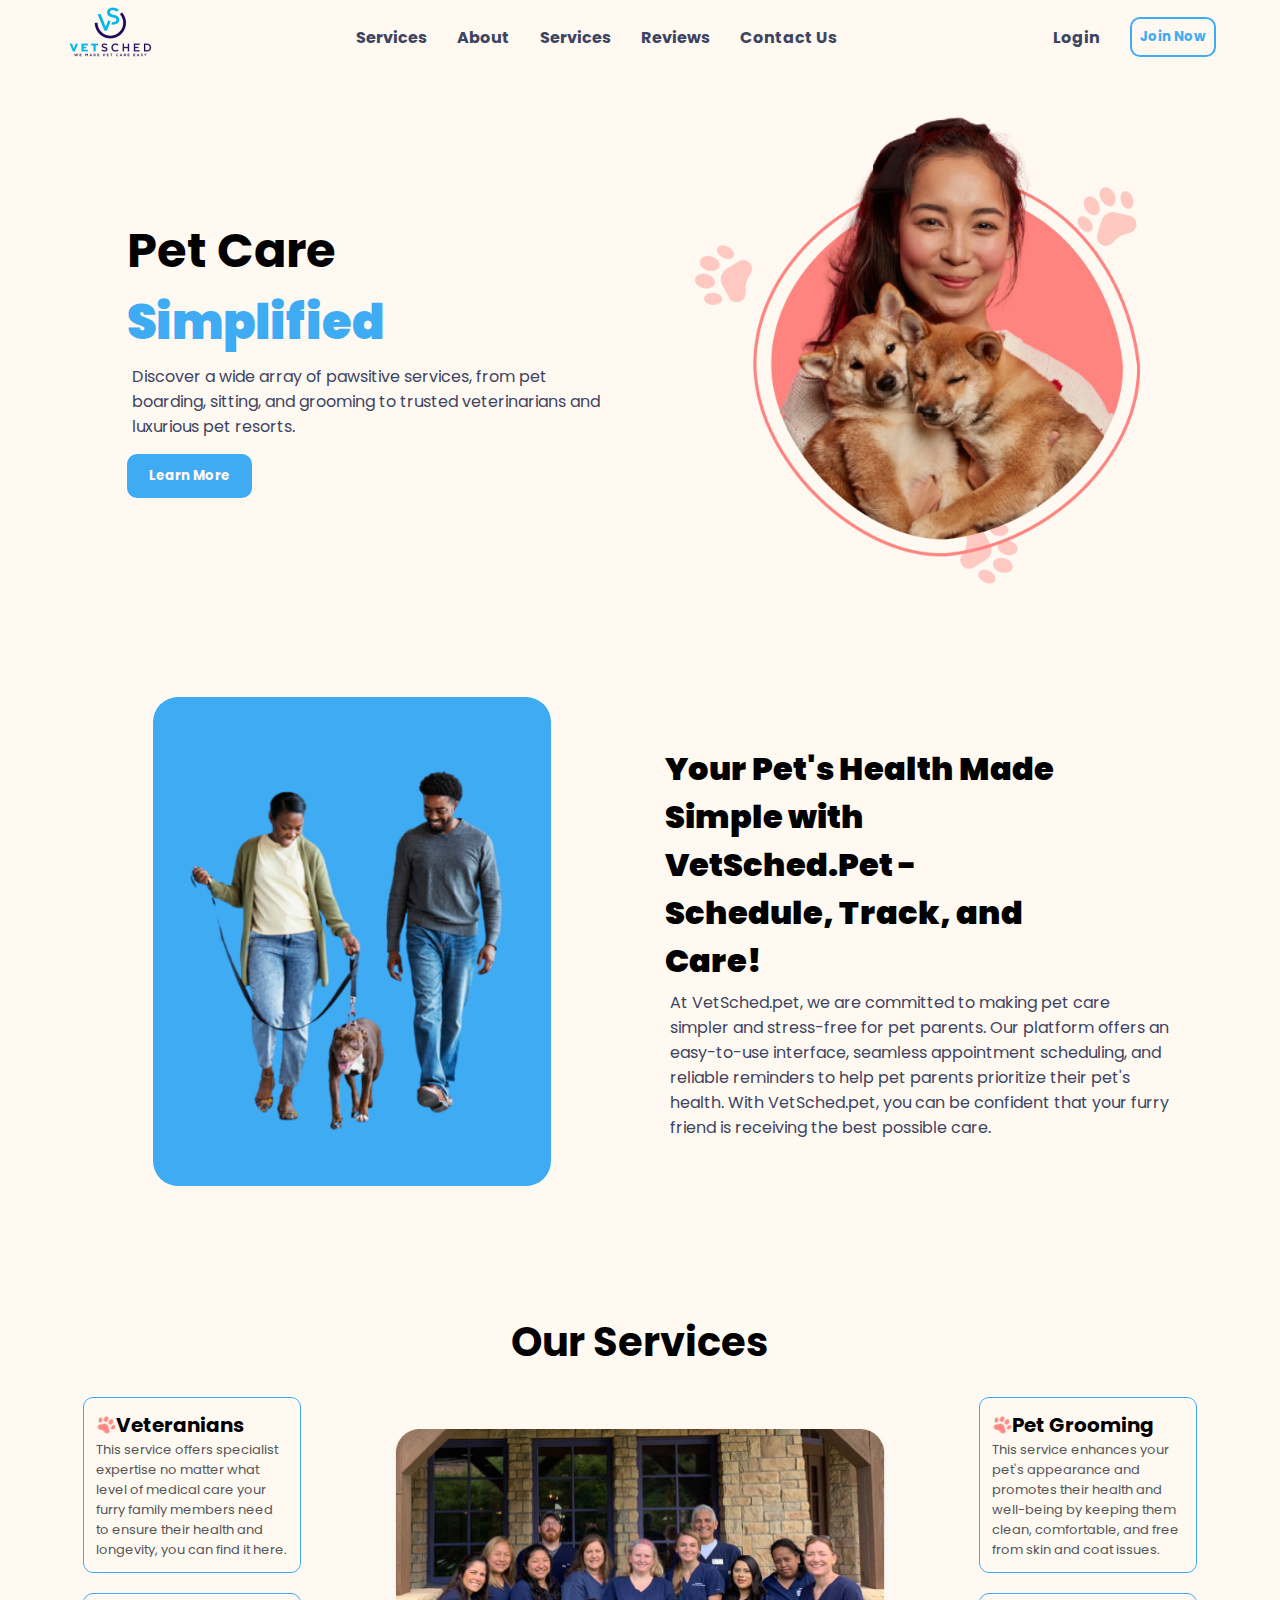
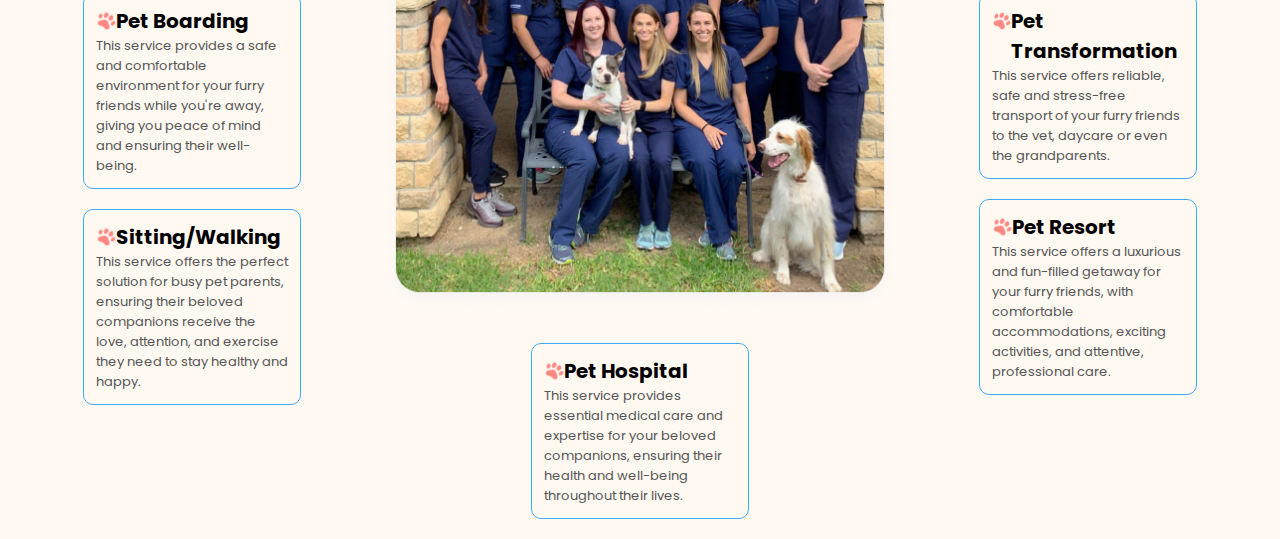
<file: index.html>
<!DOCTYPE html>
<html lang="en">
  <head>
    <meta charset="UTF-8" />
    <meta name="viewport" content="width=device-width, initial-scale=1.0" />
    <link rel="stylesheet" href="assets/style.css" />
    <link rel="preconnect" href="https://fonts.googleapis.com" />
    <link rel="preconnect" href="https://fonts.gstatic.com" crossorigin />
    <link
      href="https://fonts.googleapis.com/css2?family=Lato&family=Poppins:wght@500&display=swap"
      rel="stylesheet"
    />
    <title>VetSched</title>
  </head>
  <body>
    <div class="navbar">
      <div class="logo">
        <a href="#"><img src="Images/logo.png" alt="Logo" /></a>
      </div>
      <div class="nav-links">
        <a href="#home">Services</a>
        <a href="#about">About</a>
        <a href="#services">Services</a>
        <a href="#">Reviews</a>
        <a href="#">Contact Us</a>
      </div>
      <div class="right-links">
        <a href="#">Login</a>
        <button class="join-now-btn">Join Now</button>
        <button class="toggle-btn" onclick="toggleMenu()">&#9776;</button>
      </div>
    </div>

    <section class="home-section" id="home">
      <div class="home-content">
        <div class="text">
          <!-- <img src="Images/paw.png" class="paw-image"> -->
          <h1 class="heading">
            Pet Care
            <span style="color: #3fabf3; font-weight: 900">Simplified</span>
          </h1>
          <p class="para">
            Discover a wide array of pawsitive services, from pet boarding,
            sitting, and grooming to trusted veterinarians and luxurious pet
            resorts.
          </p>
          <button class="primary-btn">Learn More</button>
        </div>
        <div>
          <img class="image" src="Images/home-img.png" alt="Home Image" />
        </div>
      </div>
    </section>

    <section class="about-section" id="about">
      <div class="about-content">
        <div>
          <img
            class="about-image"
            src="Images/about-img.png"
            alt="About Image"
          />
        </div>
        <div class="text">
          <h1 class="about-heading">
            Your Pet's Health Made Simple with VetSched.Pet - Schedule, Track,
            and Care!
          </h1>
          <p class="para">
            At VetSched.pet, we are committed to making pet care simpler and
            stress-free for pet parents. Our platform offers an easy-to-use
            interface, seamless appointment scheduling, and reliable reminders
            to help pet parents prioritize their pet's health. With
            VetSched.pet, you can be confident that your furry friend is
            receiving the best possible care.
          </p>
        </div>
      </div>
    </section>

    <section class="services" id="services">
      <h1 class="main-heading">Our Services</h1>
      <main class="services-section">
        <div class="left">
          <div class="card">
            <div class="card-header">
              <img src="Images/paw.png" class="card-img" />
              <h1>Veteranians</h1>
            </div>
            <p class="card-para">
              This service offers specialist expertise no matter what level of
              medical care your furry family members need to ensure their health
              and longevity, you can find it here.
            </p>
          </div>
          <div class="card">
            <div class="card-header">
              <img src="Images/paw.png" class="card-img" />
              <h1>Pet Boarding</h1>
            </div>
            <p class="card-para">
              This service provides a safe and comfortable environment for your
              furry friends while you're away, giving you peace of mind and
              ensuring their well-being.
            </p>
          </div>
          <div class="card">
            <div class="card-header">
              <img src="Images/paw.png" class="card-img" />
              <h1>Sitting/Walking</h1>
            </div>
            <p class="card-para">
              This service offers the perfect solution for busy pet parents,
              ensuring their beloved companions receive the love, attention, and
              exercise they need to stay healthy and happy.
            </p>
          </div>
        </div>
        <div class="middle">
          <img src="Images/service-img.png" class="middle-img" />
          <div class="card">
            <div class="card-header">
              <img src="Images/paw.png" class="card-img" />
              <h1>Pet Hospital</h1>
            </div>
            <p class="card-para">
              This service provides essential medical care and expertise for
              your beloved companions, ensuring their health and well-being
              throughout their lives.
            </p>
          </div>
        </div>
        <div class="right">
          <div class="card">
            <div class="card-header">
              <img src="Images/paw.png" class="card-img" />
              <h1>Pet Grooming</h1>
            </div>
            <p class="card-para">
              This service enhances your pet's appearance and promotes their
              health and well-being by keeping them clean, comfortable, and free
              from skin and coat issues.
            </p>
          </div>
          <div class="card">
            <div class="card-header">
              <img src="Images/paw.png" class="card-img" />
              <h1>Pet Transformation</h1>
            </div>
            <p class="card-para">
              This service offers reliable, safe and stress-free transport of
              your furry friends to the vet, daycare or even the grandparents.
            </p>
          </div>
          <div class="card">
            <div class="card-header">
              <img src="Images/paw.png" class="card-img" />
              <h1>Pet Resort</h1>
            </div>
            <p class="card-para">
              This service offers a luxurious and fun-filled getaway for your
              furry friends, with comfortable accommodations, exciting
              activities, and attentive, professional care.
            </p>
          </div>
        </div>
      </main>
    </section>

    

    <script src="Javascript/main.js"></script>
  </body>
</html>
</file>
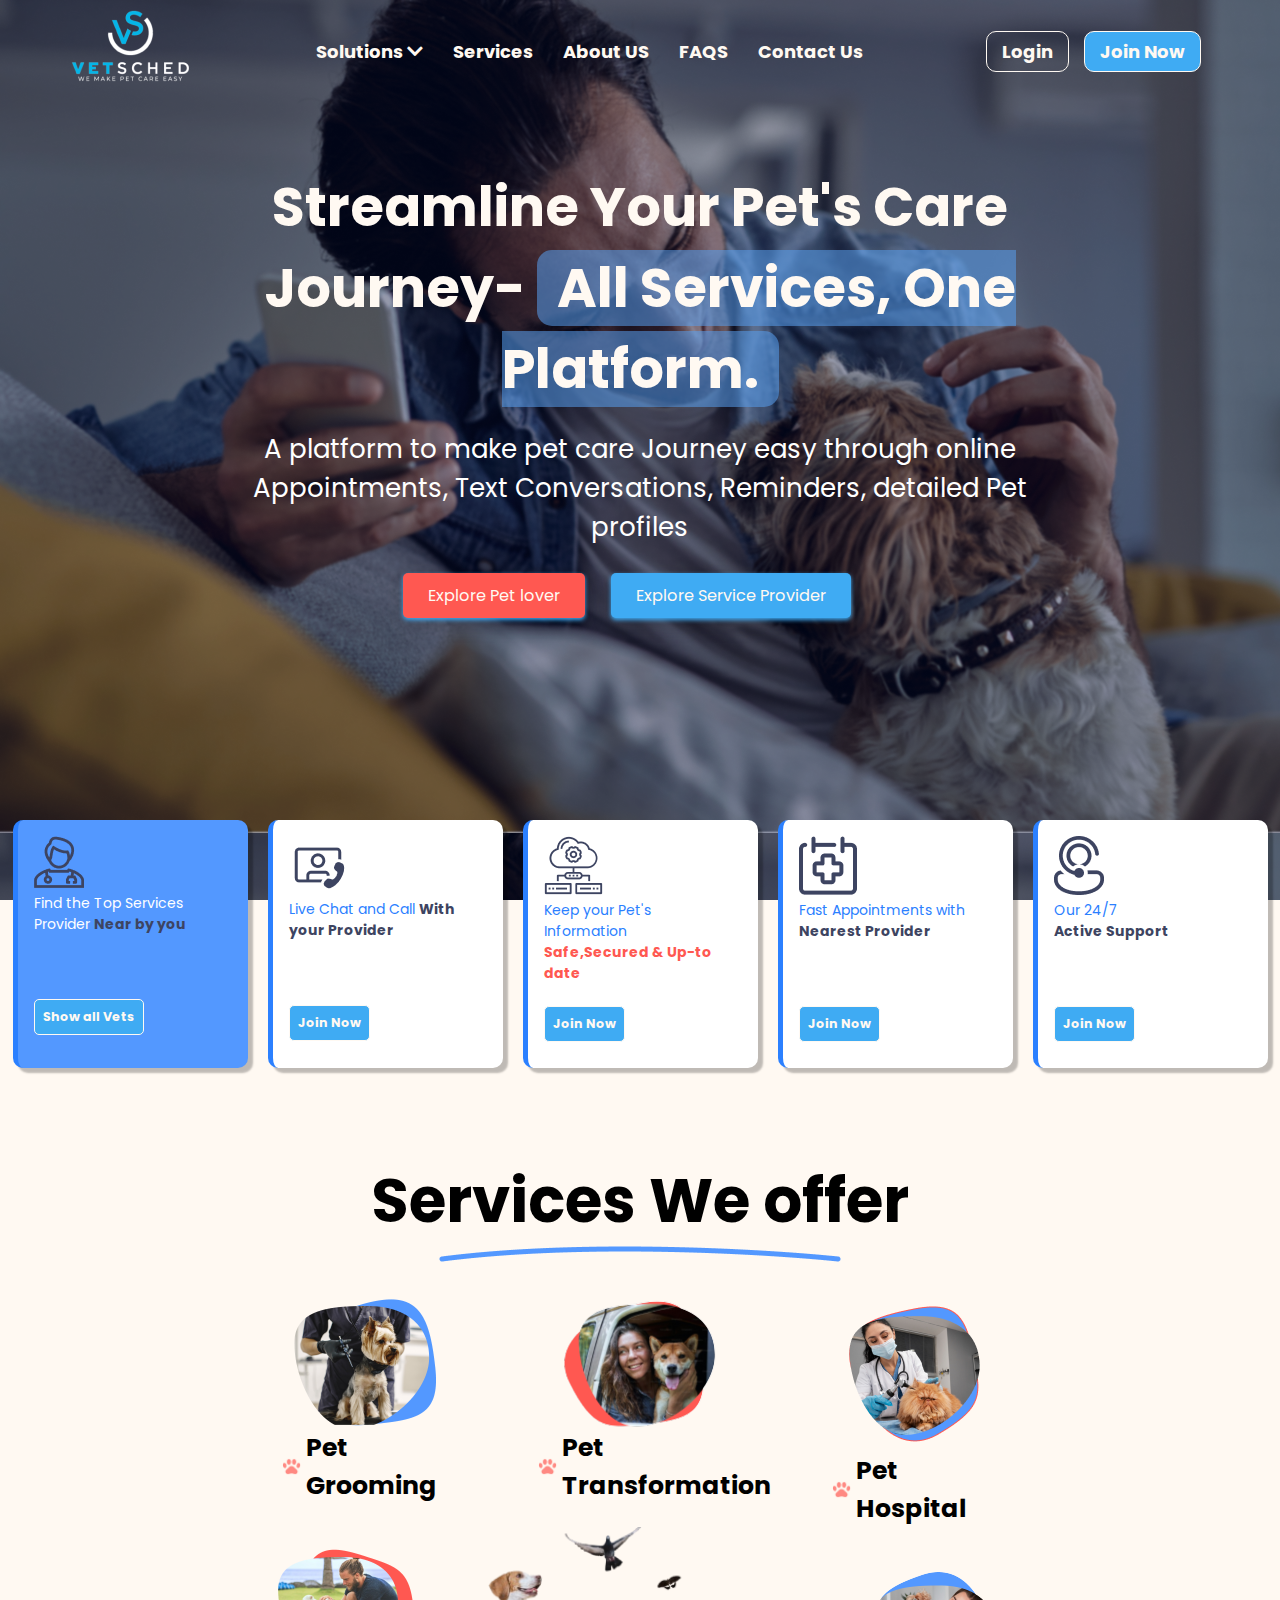
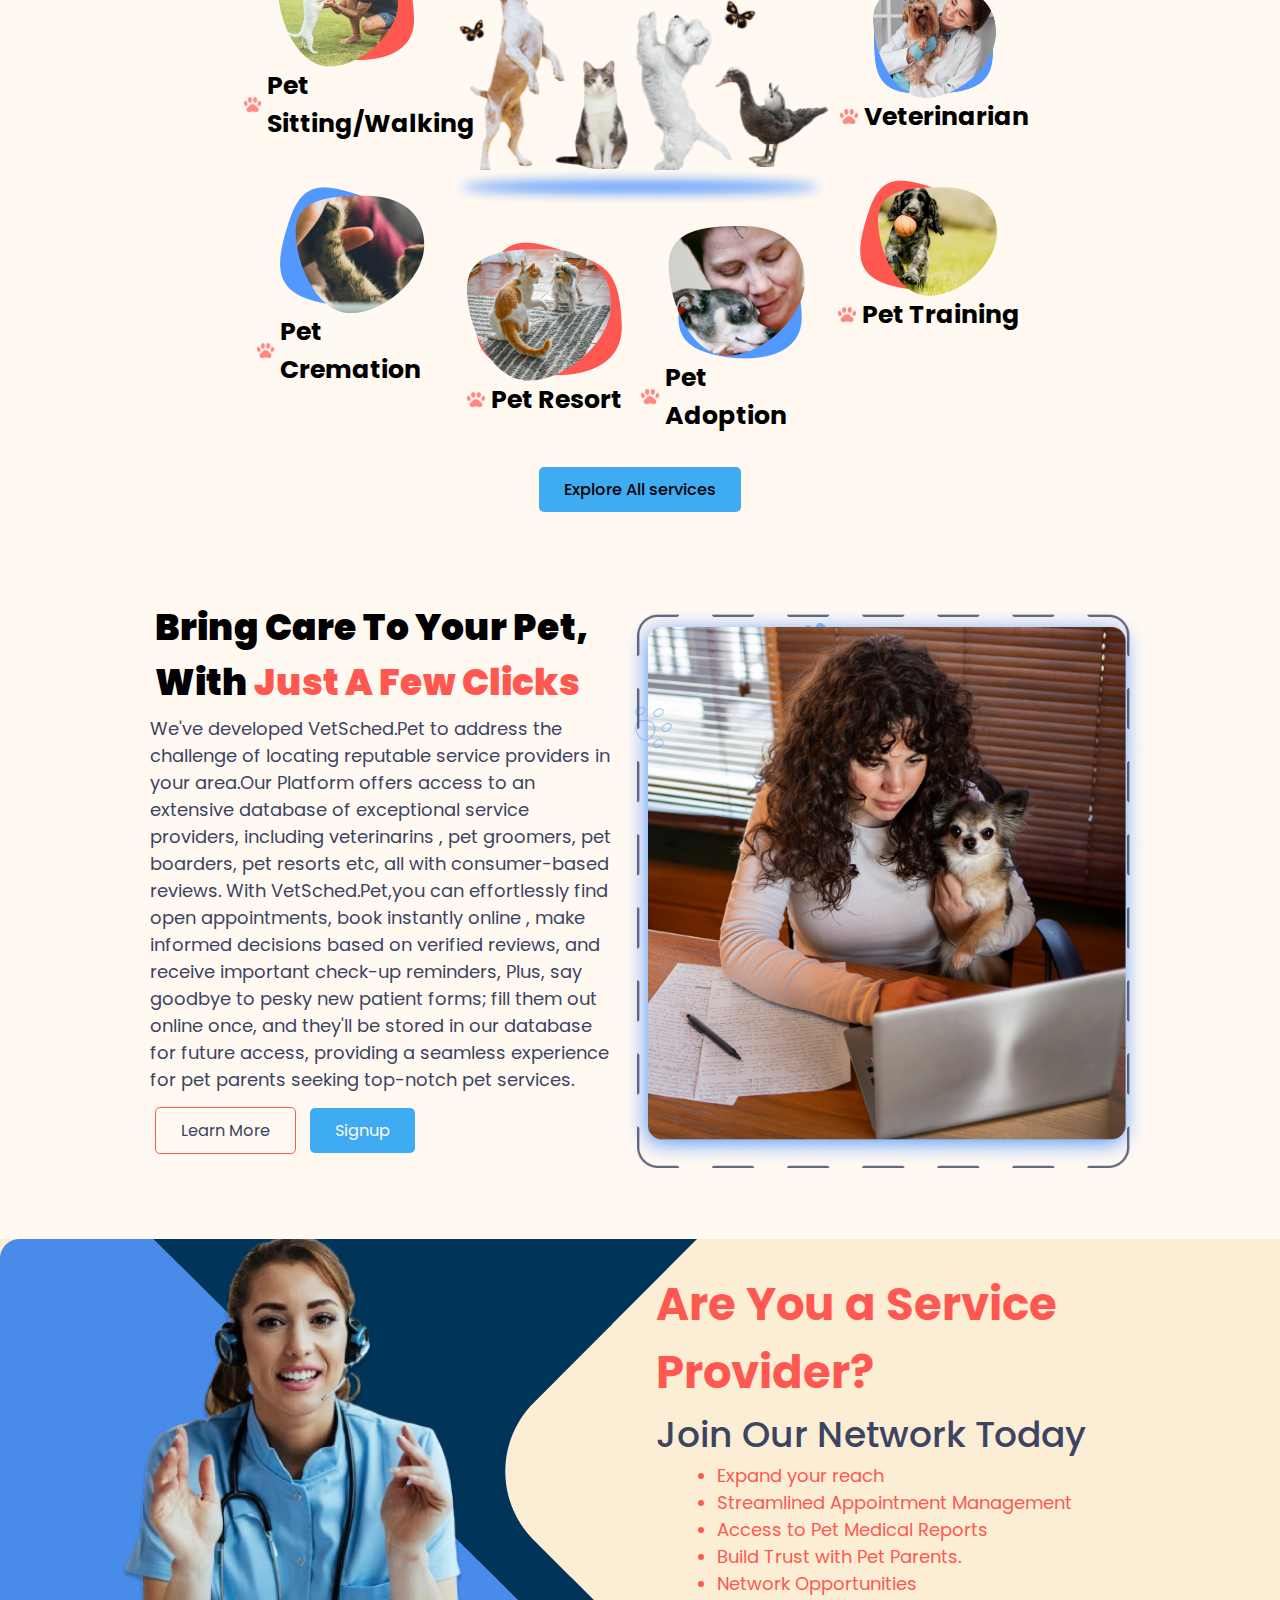
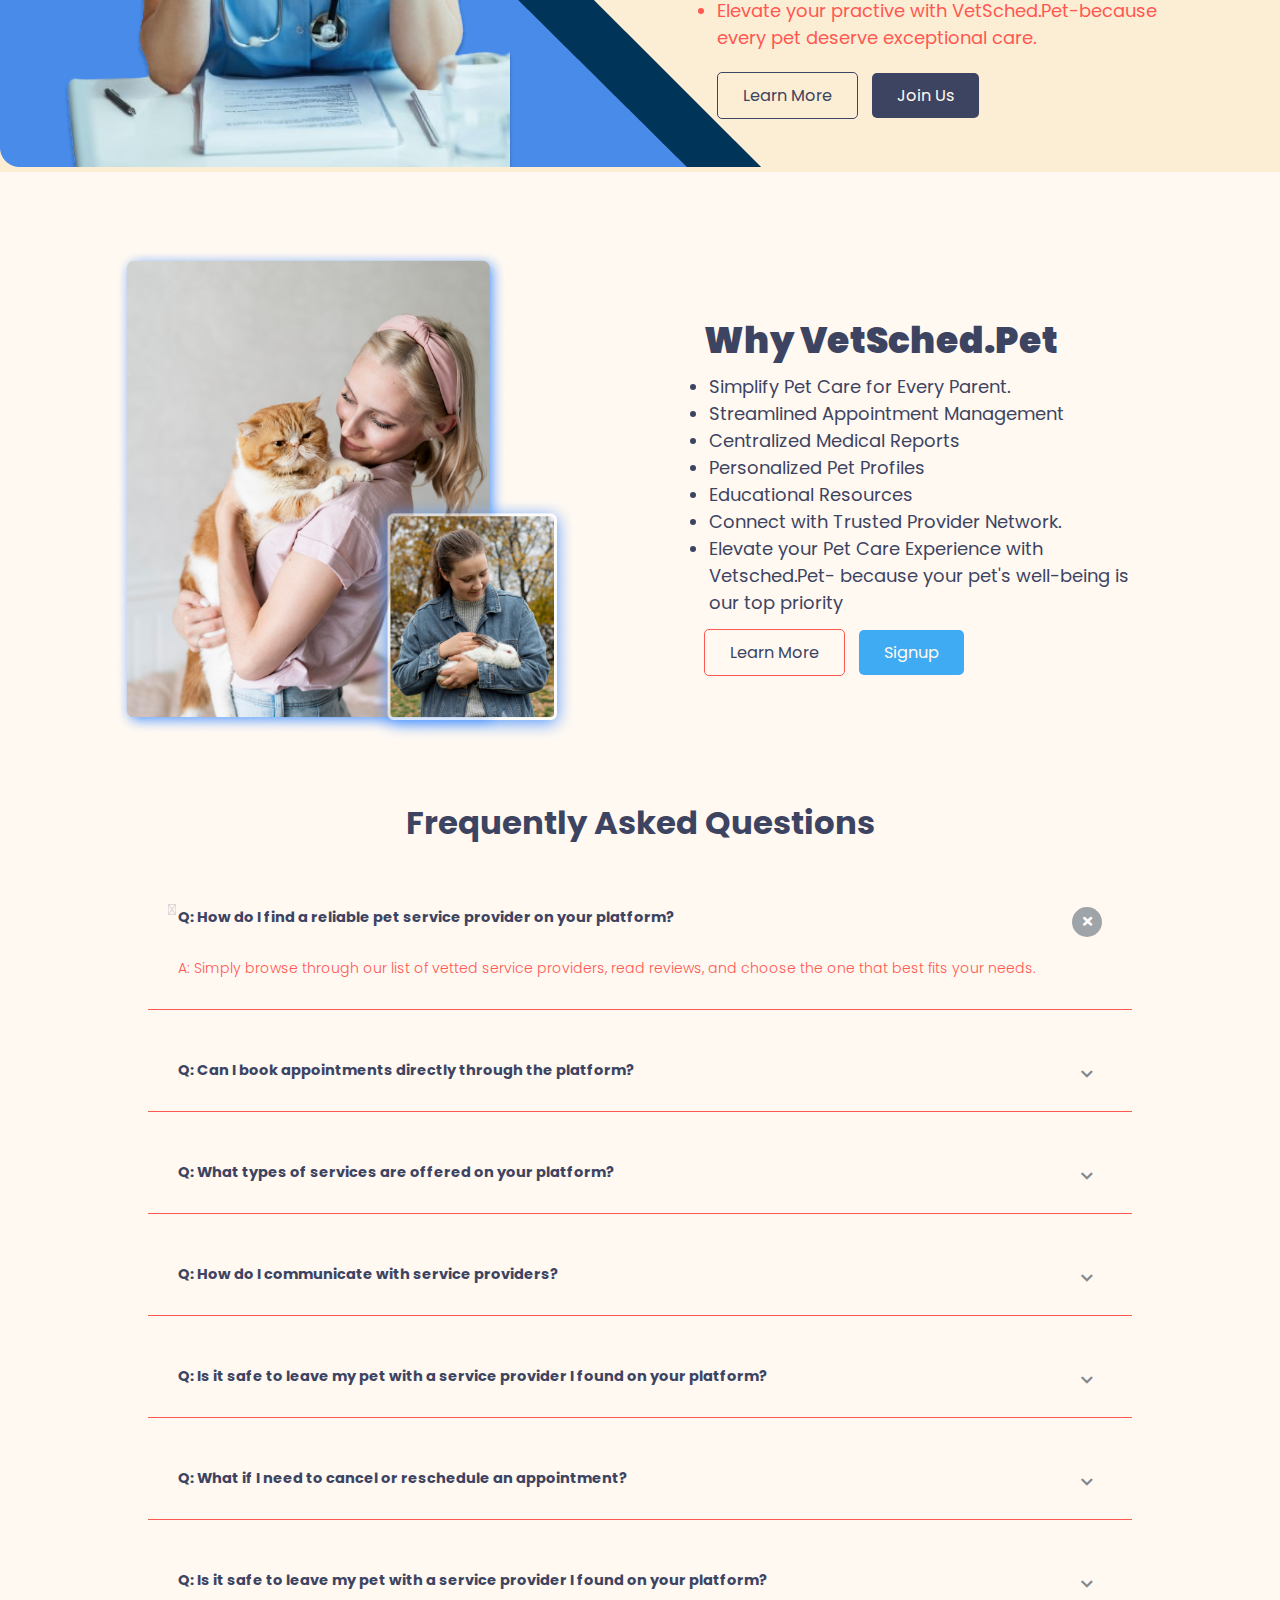
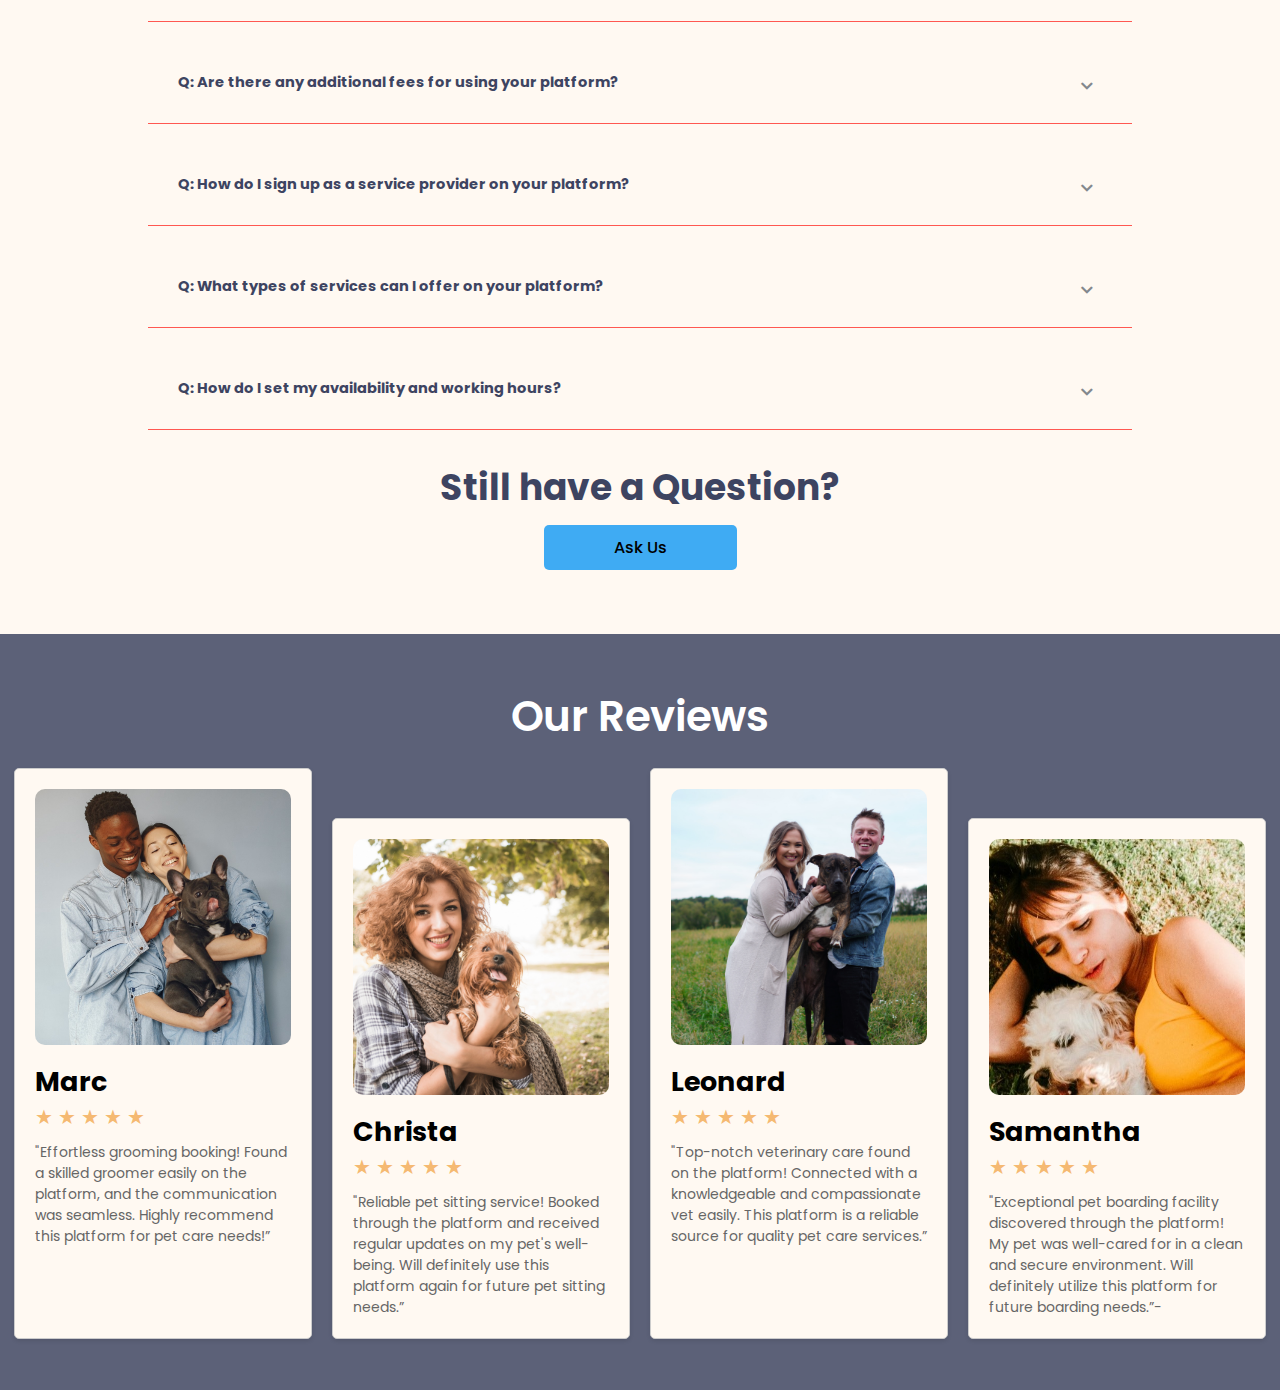
<file: landing-page.html>
<!DOCTYPE html>
<html lang="en">
  <head>
    <meta charset="UTF-8" />
    <meta name="viewport" content="width=device-width, initial-scale=1.0" />
    <link rel="preconnect" href="https://fonts.googleapis.com" />
    <link rel="preconnect" href="https://fonts.gstatic.com" crossorigin />
    <link
      rel="stylesheet"
      href="https://cdnjs.cloudflare.com/ajax/libs/font-awesome/5.15.4/css/all.min.css"
    />
    <link
      href="https://fonts.googleapis.com/css2?family=Lato&family=Poppins:wght@500&display=swap"
      rel="stylesheet"
    />
    <link rel="stylesheet" href="assets/landing-styles.css">
    <title>VetSched</title>
  </head>

  <body>
    <main class="home-bg">
      <div class="navbar">
        <div class="logo">
          <a href="#home"><img src="Images/home-logo.png" alt="Logo" /></a>
        </div>
        <div class="nav-links">
          <div class="dropdown">
            <a href="#" class="dropbtn"
              >Solutions <i class="fas fa-chevron-down"></i
            ></a>
            <div class="dropdown-content">
              <a href="#">Solution 1</a>
              <a href="#">Solution 2</a>
              <a href="#">Solution 3</a>
              <a href="#">Solution 4</a>
              <a href="#">Solution 5</a>
            </div>
          </div>
          <a href="#services">Services</a>
          <a href="#about">About US</a>
          <a href="#faq">FAQS</a>
          <a href="#contact">Contact Us</a>
        </div>
        <div class="right-links">
          <a href="./index.html">Login</a>
          <a href="./index.html" class="join-now-btn">Join Now</a>
          <button
            class="toggle-btn"
            style="color: #fff9f2"
            onclick="toggleMenu()"
          >
            &#9776;
          </button>
        </div>
      </div>
      <section class="homeSection" id="home">
        <h1 class="home-heading">
          Streamline Your Pet's Care Journey-
          <span
            style="
              background: rgba(88, 158, 238, 0.548);
              border-radius: 15px;
              padding: 0 20px;
            "
            ;
            >All Services, One Platform.</span
          >
        </h1>
        <p class="home-para">
          A platform to make pet care Journey easy through online Appointments,
          Text Conversations, Reminders, detailed Pet profiles
        </p>
        <div class="home-buttons">
          <button class="home-btn1">Explore Pet lover</button>
          <button class="home-btn2">Explore Service Provider</button>
        </div>
      </section>
    </main>
    <section style="margin-bottom: 5%">
      <div class="home-cards">
        <div class="home-card" style="background: rgba(83, 152, 255, 1)">
          <img src="Images/top-service-provider.png" alt="Card Image" />
          <div class="home-card-content">
            <p style="color: rgba(255, 255, 255, 1)">
              Find the Top Services Provider
              <span style="color: rgba(61, 68, 97, 1); font-weight: 700"
                >Near by you</span
              >
            </p>
          </div>
          <button class="join-now-btn home-card-button">Show all Vets</button>
        </div>
        <div class="home-card">
          <img src="Images/chat-and-call.png" alt="Card Image" />
          <div class="home-card-content">
            <p>
              Live Chat and Call
              <span style="color: rgba(61, 68, 97, 1); font-weight: 700"
                >With your Provider</span
              >
            </p>
          </div>
          <button class="join-now-btn home-card-button">Join Now</button>
        </div>
        <div class="home-card">
          <img src="Images/pet-info.png" alt="Card Image" />
          <div class="home-card-content">
            <p>
              Keep your Pet's Information
              <span style="color: rgba(255, 88, 81, 1); font-weight: 700"
                >Safe,Secured & Up-to date</span
              >
            </p>
          </div>
          <button class="join-now-btn home-card-button">Join Now</button>
        </div>
        <div class="home-card">
          <img src="Images/fast-appointment.png" alt="Card Image" />
          <div class="home-card-content">
            <p>
              Fast Appointments with
              <span style="color: rgba(61, 68, 97, 1); font-weight: 700"
                >Nearest Provider</span
              >
            </p>
          </div>
          <button class="join-now-btn home-card-button">Join Now</button>
        </div>
        <div class="home-card">
          <img src="Images/24x7.png" alt="Card Image" />
          <div class="home-card-content">
            <p>
              Our 24/7 <br />
              <span style="color: rgba(61, 68, 97, 1); font-weight: 700"
                >Active Support</span
              >
            </p>
          </div>
          <button class="join-now-btn home-card-button">Join Now</button>
        </div>
      </div>
    </section>

    <section class="services" id="services">
      <div class="services-header">
        <h1 class="main-heading">Services We offer</h1>
        <img src="Images/underline.png" class="underlined" />
      </div>
      <main class="services-section">
        <div class="left">
          <div class="card card1">
            <img src="Images/p-grooming.png" alt="" />
            <div class="card-header">
              <img src="Images/paw.png" class="card-img" />
              <h1>Pet Grooming</h1>
            </div>
          </div>
          <div class="card card2">
            <img src="Images/p-sitting.png" alt="" />
            <div class="card-header">
              <img src="Images/paw.png" class="card-img" />
              <h1>Pet Sitting/Walking</h1>
            </div>
          </div>
          <div class="card card3">
            <img src="Images/p-cremiation.png" alt="" />
            <div class="card-header">
              <img src="Images/paw.png" class="card-img" />
              <h1>Pet Cremation</h1>
            </div>
          </div>
        </div>
        <div class="middle">
          <div class="card card7">
            <img src="Images/p-transformation.png" alt="" />
            <div class="card-header">
              <img src="Images/paw.png" class="card-img" />
              <h1>Pet Transformation</h1>
            </div>
          </div>

          <img src="Images/p-center.png" class="middle-img" />
          <img src="Images/img shadow.png" class="middle-img" />

          <div class="middle-cards">
            <div class="card card8">
              <img src="Images/p-resort.png" alt="" />
              <div class="card-header">
                <img src="Images/paw.png" class="card-img" />
                <h1>Pet Resort</h1>
              </div>
            </div>

            <div class="card card8">
              <img src="Images/p-adoption.png" alt="" />
              <div class="card-header">
                <img src="Images/paw.png" class="card-img" />
                <h1>Pet Adoption</h1>
              </div>
            </div>
          </div>
        </div>
        <div class="right">
          <div class="card card4">
            <img src="Images/p-hospital.png" alt="" />
            <div class="card-header">
              <img src="Images/paw.png" class="card-img" />
              <h1>Pet Hospital</h1>
            </div>
          </div>
          <div class="card card5">
            <img src="Images/veteriarian.png" alt="" />
            <div class="card-header">
              <img src="Images/paw.png" class="card-img" />
              <h1>Veterinarian</h1>
            </div>
          </div>
          <div class="card card6">
            <img src="Images/p-training.png" alt="" />
            <div class="card-header">
              <img src="Images/paw.png" class="card-img" />
              <h1>Pet Training</h1>
            </div>
          </div>
        </div>
      </main>

      <div class="btn-container">
        <button class="services-btn">Explore All services</button>
      </div>
    </section>

    <section class="about-section" id="about">
      <div class="about-content">
        <div class="text">
          <h1 class="about-heading">
            Bring Care To Your Pet, With
            <span style="color: rgba(255, 88, 81, 1)"> Just A Few Clicks</span>
          </h1>
          <p class="para">
            We've developed VetSched.Pet to address the challenge of locating
            reputable service providers in your area.Our Platform offers access
            to an extensive database of exceptional service providers, including
            veterinarins , pet groomers, pet boarders, pet resorts etc, all with
            consumer-based reviews. With VetSched.Pet,you can effortlessly find
            open appointments, book instantly online , make informed decisions
            based on verified reviews, and receive important check-up reminders,
            Plus, say goodbye to pesky new patient forms; fill them out online
            once, and they'll be stored in our database for future access,
            providing a seamless experience for pet parents seeking top-notch
            pet services.
          </p>
          <div class="about-buttons">
            <button class="about-btn1">Learn More</button>
            <button class="about-btn2">Signup</button>
          </div>
        </div>
        <div class="about-image-container">
          <img
            class="about-image"
            src="Images/about-pic.png"
            alt="About Image"
          />
        </div>
      </div>
    </section>

    <section class="banner">
      <div class="banner-content">
        <h1 class="banner-head">Are You a Service Provider?</h1>
        <h1 class="banner-text">Join Our Network Today</h1>

        <ul>
          <li>Expand your reach</li>
          <li>Streamlined Appointment Management</li>
          <li>Access to Pet Medical Reports</li>
          <li>Build Trust with Pet Parents.</li>
          <li>Network Opportunities</li>
          <li>
            Elevate your practive with VetSched.Pet-because every pet deserve
            exceptional care.
          </li>
        </ul>
        <div class="banner-buttons">
          <button class="banner-btn1">Learn More</button>
          <button class="banner-btn2">Join Us</button>
        </div>
      </div>
    </section>

    <section class="about-section" id="about">
      <div class="about-content">
        <div class="about-image-container why-container">
          <img
            class="about-image"
            src="Images/why-vetsched.png"
            alt="About Image"
          />
        </div>
        <div class="text why-text">
          <h1 class="about-heading" style="color: rgba(61, 68, 97, 1)">
            Why VetSched.Pet
          </h1>
          <ul class="para">
            <li>Simplify Pet Care for Every Parent.</li>
            <li>Streamlined Appointment Management</li>
            <li>Centralized Medical Reports</li>
            <li>Personalized Pet Profiles</li>
            <li>Educational Resources</li>
            <li>Connect with Trusted Provider Network.</li>
            <li>
              Elevate your Pet Care Experience with Vetsched.Pet- because your
              pet's well-being is our top priority
            </li>
          </ul>
          <div class="about-buttons">
            <button class="about-btn1">Learn More</button>
            <button class="about-btn2">Signup</button>
          </div>
        </div>
      </div>
    </section>

    
    <div class="faqs-container" id="faq">
      <h1 class="Faq-head">Frequently Asked Questions</h1>
      <div class="faq active">
        <h3 class="faq-title">
          Q: How do I find a reliable pet service provider on your platform?
        </h3>
        <p class="faq-text">
          A: Simply browse through our list of vetted service providers, read
          reviews, and choose the one that best fits your needs.
        </p>
        <button class="faq-toggle">
          <i class="fas fa-chevron-down"></i>
          <i class="fas fa-times"></i>
        </button>
      </div>

      <div class="faq">
        <h3 class="faq-title">
          Q: Can I book appointments directly through the platform?
        </h3>
        <p class="faq-text">Answer to be written</p>
        <button class="faq-toggle">
          <i class="fas fa-chevron-down"></i>
          <i class="fas fa-times"></i>
        </button>
      </div>

      <div class="faq">
        <h3 class="faq-title">
          Q: What types of services are offered on your platform?
        </h3>
        <p class="faq-text">Answer to be written</p>
        <button class="faq-toggle">
          <i class="fas fa-chevron-down"></i>
          <i class="fas fa-times"></i>
        </button>
      </div>

      <div class="faq">
        <h3 class="faq-title">
          Q: How do I communicate with service providers?
        </h3>
        <p class="faq-text">Answer to be written</p>
        <button class="faq-toggle">
          <i class="fas fa-chevron-down"></i>
          <i class="fas fa-times"></i>
        </button>
      </div>

      <div class="faq">
        <h3 class="faq-title">
          Q: Is it safe to leave my pet with a service provider I found on your
          platform?
        </h3>
        <p class="faq-text">Answer to be written</p>
        <button class="faq-toggle">
          <i class="fas fa-chevron-down"></i>
          <i class="fas fa-times"></i>
        </button>
      </div>
      <div class="faq">
        <h3 class="faq-title">
          Q: What if I need to cancel or reschedule an appointment?
        </h3>
        <p class="faq-text">Answer to be written</p>
        <button class="faq-toggle">
          <i class="fas fa-chevron-down"></i>
          <i class="fas fa-times"></i>
        </button>
      </div>
      <div class="faq">
        <h3 class="faq-title">
          Q: Is it safe to leave my pet with a service provider I found on your
          platform?
        </h3>
        <p class="faq-text">Answer to be written</p>
        <button class="faq-toggle">
          <i class="fas fa-chevron-down"></i>
          <i class="fas fa-times"></i>
        </button>
      </div>
      <div class="faq">
        <h3 class="faq-title">
          Q: Are there any additional fees for using your platform?
        </h3>
        <p class="faq-text">Answer to be written</p>
        <button class="faq-toggle">
          <i class="fas fa-chevron-down"></i>
          <i class="fas fa-times"></i>
        </button>
      </div>
      <div class="faq">
        <h3 class="faq-title">
          Q: How do I sign up as a service provider on your platform?
        </h3>
        <p class="faq-text">Answer to be written</p>
        <button class="faq-toggle">
          <i class="fas fa-chevron-down"></i>
          <i class="fas fa-times"></i>
        </button>
      </div>
      <div class="faq">
        <h3 class="faq-title">
          Q: What types of services can I offer on your platform?
        </h3>
        <p class="faq-text">Answer to be written</p>
        <button class="faq-toggle">
          <i class="fas fa-chevron-down"></i>
          <i class="fas fa-times"></i>
        </button>
      </div>
      <div class="faq">
        <h3 class="faq-title">
          Q: How do I set my availability and working hours?
        </h3>
        <p class="faq-text">Answer to be written</p>
        <button class="faq-toggle">
          <i class="fas fa-chevron-down"></i>
          <i class="fas fa-times"></i>
        </button>
      </div>
    </div>

    <h1 class="Faq-head" style="margin: 30px 0 10px">Still have a Question?</h1>
    <div class="btn-container">
      <button class="services-btn ask-us-btn">Ask Us</button>
    </div>

    <!-- Reviews Section -->
    <div class="review-container" id="contact">
      <h1 class="heading">Our Reviews</h1>
      <div class="review-cards">
        <div class="review-card">
          <img src="Images/reviewer-1.jpeg" alt="Reviewer 1" />
          <h2>Marc</h2>
          <div class="stars">
            <span class="star">&#9733;</span>
            <span class="star">&#9733;</span>
            <span class="star">&#9733;</span>
            <span class="star">&#9733;</span>
            <span class="star">&#9733;</span>
          </div>
          <p>
            "Effortless grooming booking! Found a skilled groomer easily on the
            platform, and the communication was seamless. Highly recommend this
            platform for pet care needs!”
          </p>
        </div>
        <div class="review-card special-card">
          <img src="Images/reviewer-2.jpeg" alt="Reviewer 2" />
          <h2>Christa</h2>
          <div class="stars">
            <span class="star">&#9733;</span>
            <span class="star">&#9733;</span>
            <span class="star">&#9733;</span>
            <span class="star">&#9733;</span>
            <span class="star">&#9733;</span>
          </div>
          <p>
            "Reliable pet sitting service! Booked through the platform and
            received regular updates on my pet's well-being. Will definitely use
            this platform again for future pet sitting needs.”
          </p>
        </div>
        <div class="review-card">
          <img src="Images/reviewer-3.jpeg" alt="Reviewer 3" />
          <h2>Leonard</h2>
          <div class="stars">
            <span class="star">&#9733;</span>
            <span class="star">&#9733;</span>
            <span class="star">&#9733;</span>
            <span class="star">&#9733;</span>
            <span class="star">&#9733;</span>
          </div>
          <p>
            "Top-notch veterinary care found on the platform! Connected with a
            knowledgeable and compassionate vet easily. This platform is a
            reliable source for quality pet care services.”
          </p>
        </div>
        <div class="review-card special-card">
          <img src="Images/reviewer-4.jpeg" alt="Reviewer 4" />
          <h2>Samantha</h2>
          <div class="stars">
            <span class="star">&#9733;</span>
            <span class="star">&#9733;</span>
            <span class="star">&#9733;</span>
            <span class="star">&#9733;</span>
            <span class="star">&#9733;</span>
          </div>
          <p>
            "Exceptional pet boarding facility discovered through the platform!
            My pet was well-cared for in a clean and secure environment. Will
            definitely utilize this platform for future boarding needs.”-
          </p>
        </div>
      </div>
    </div>

    <script src="Javascript/main.js"></script>
  </body>
</html>
</file>
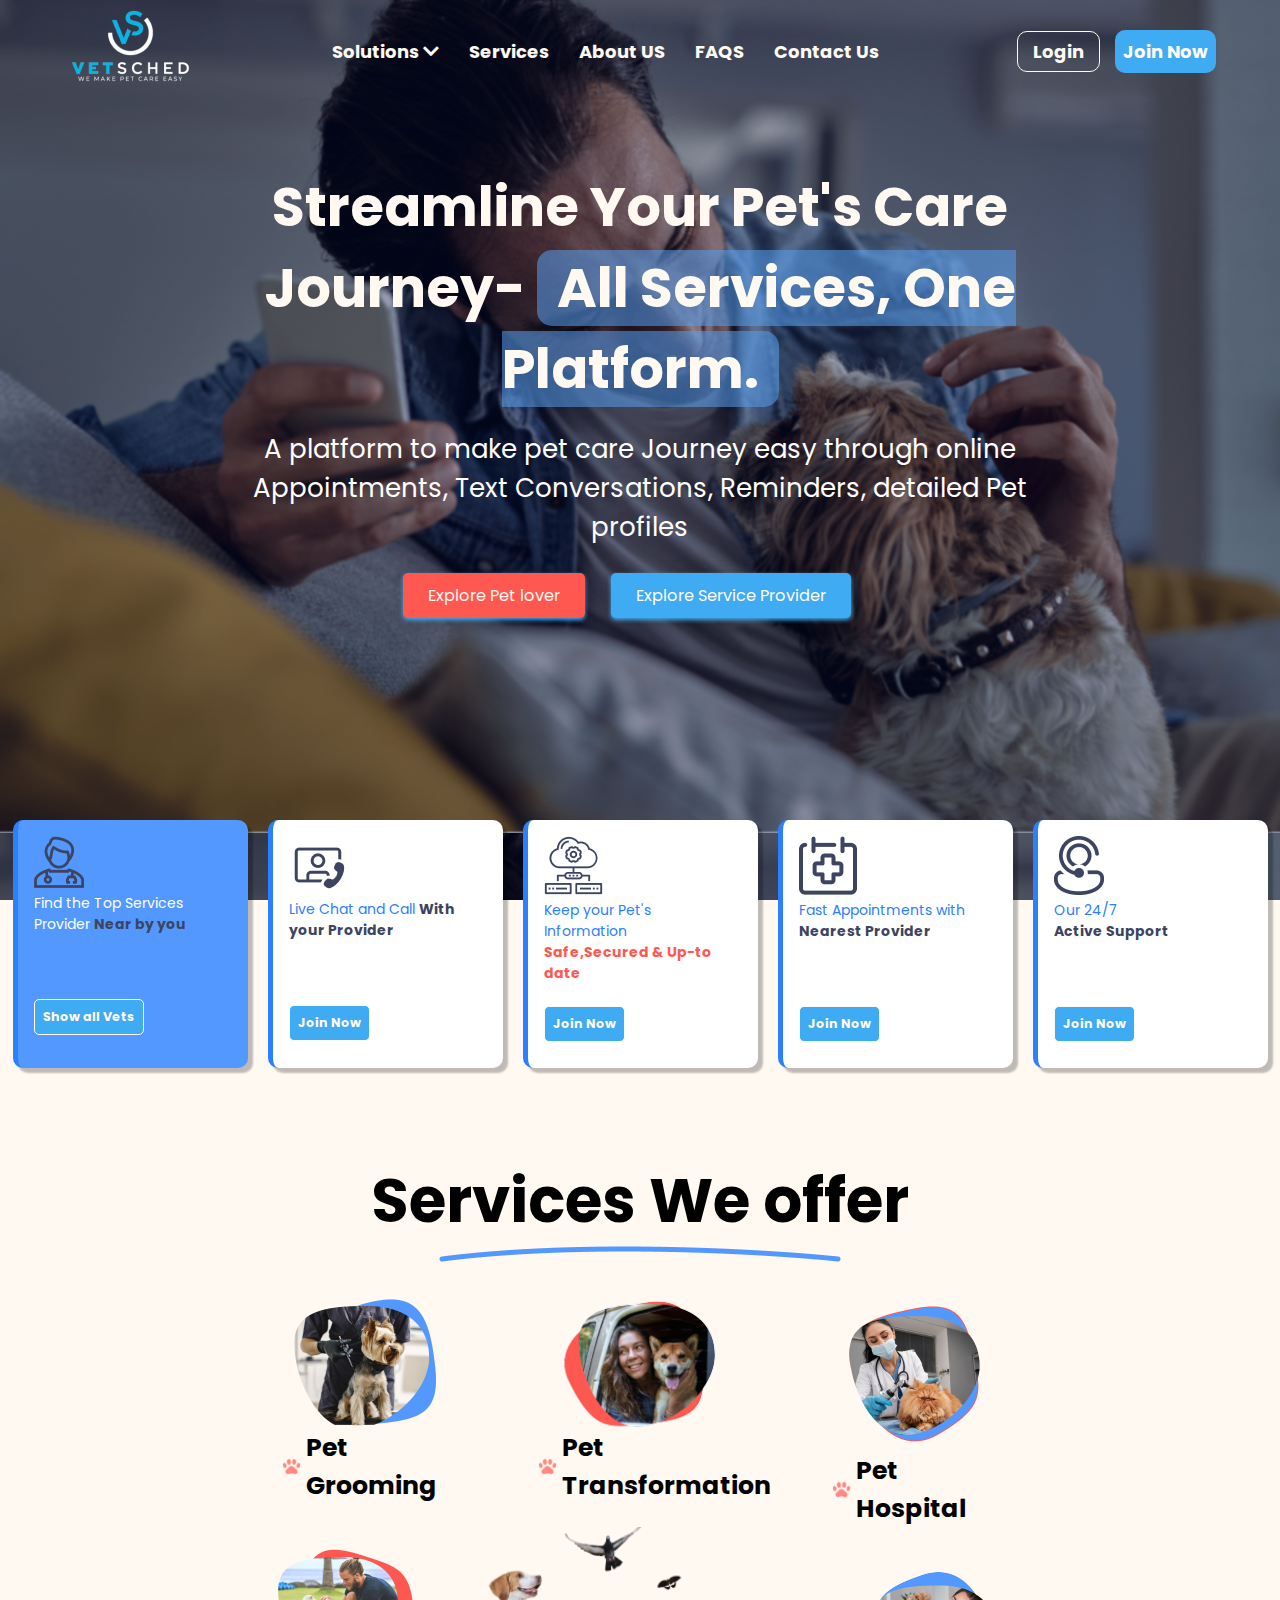
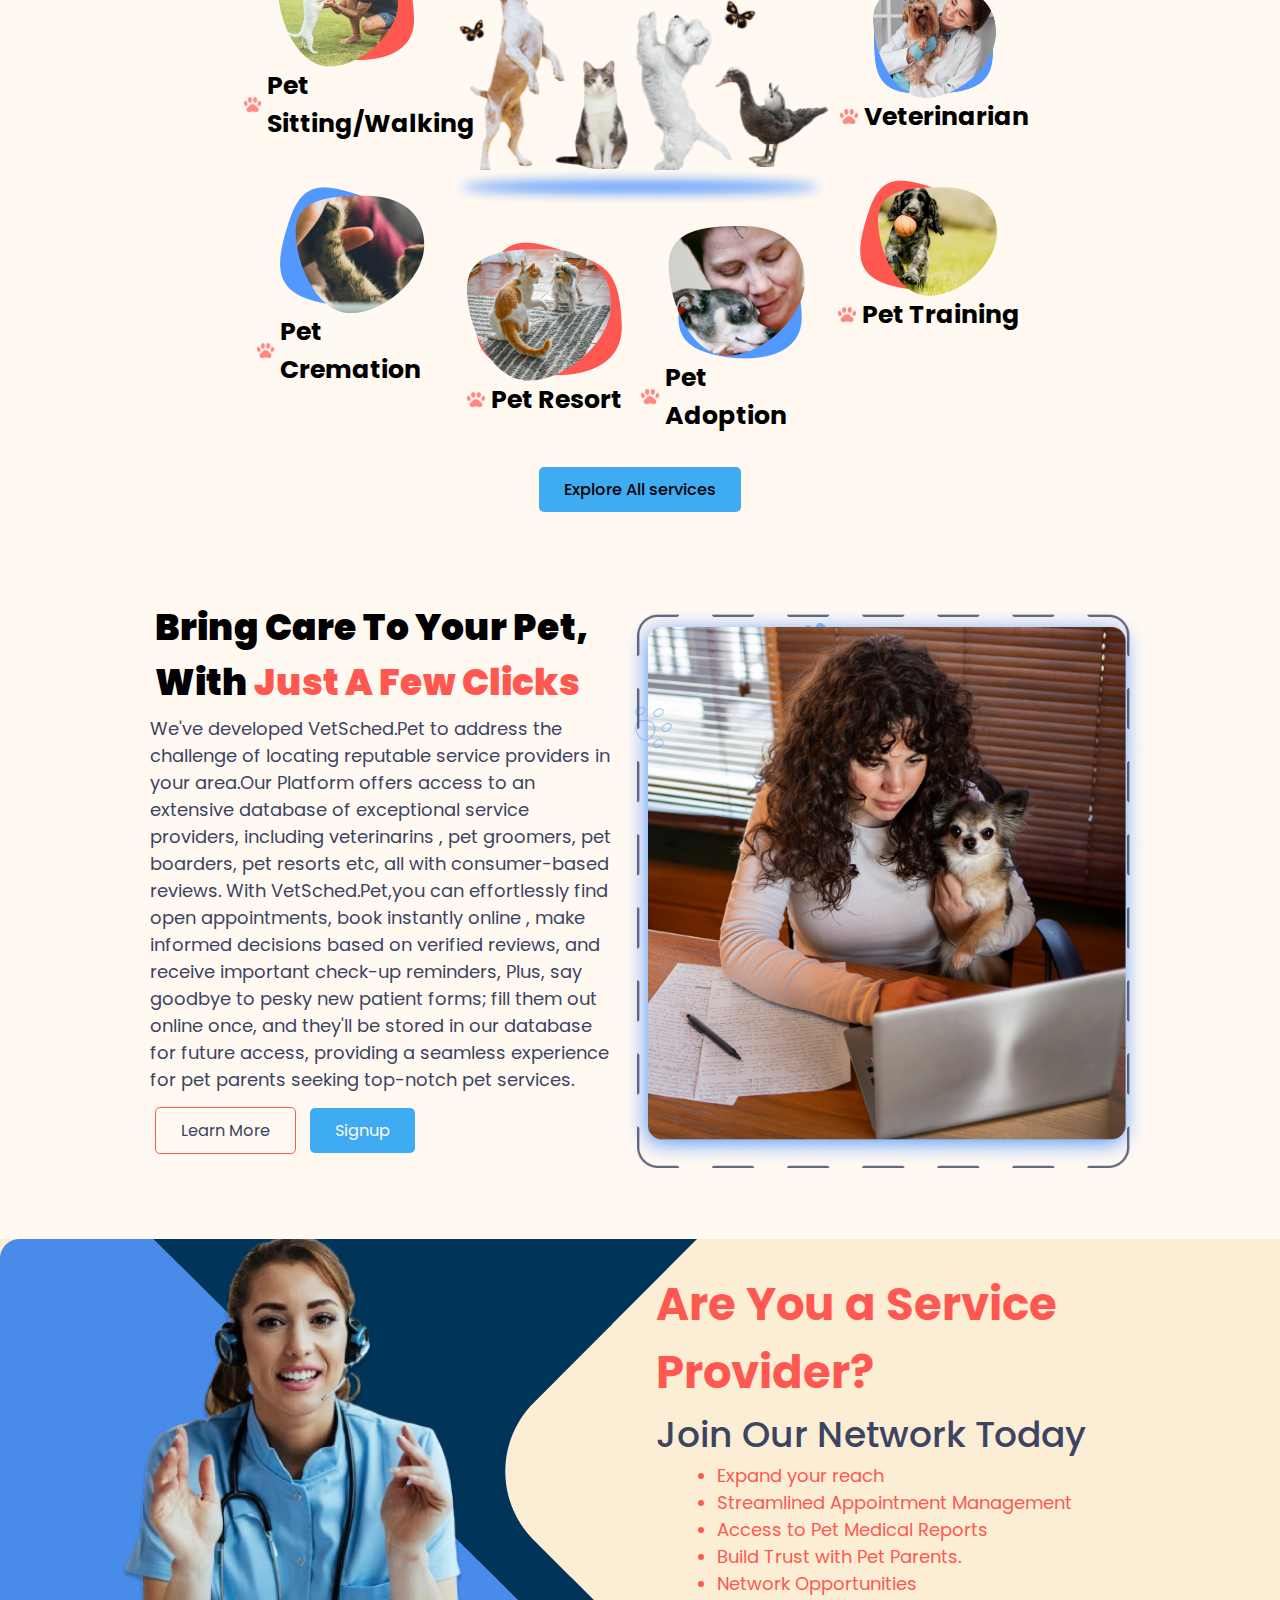
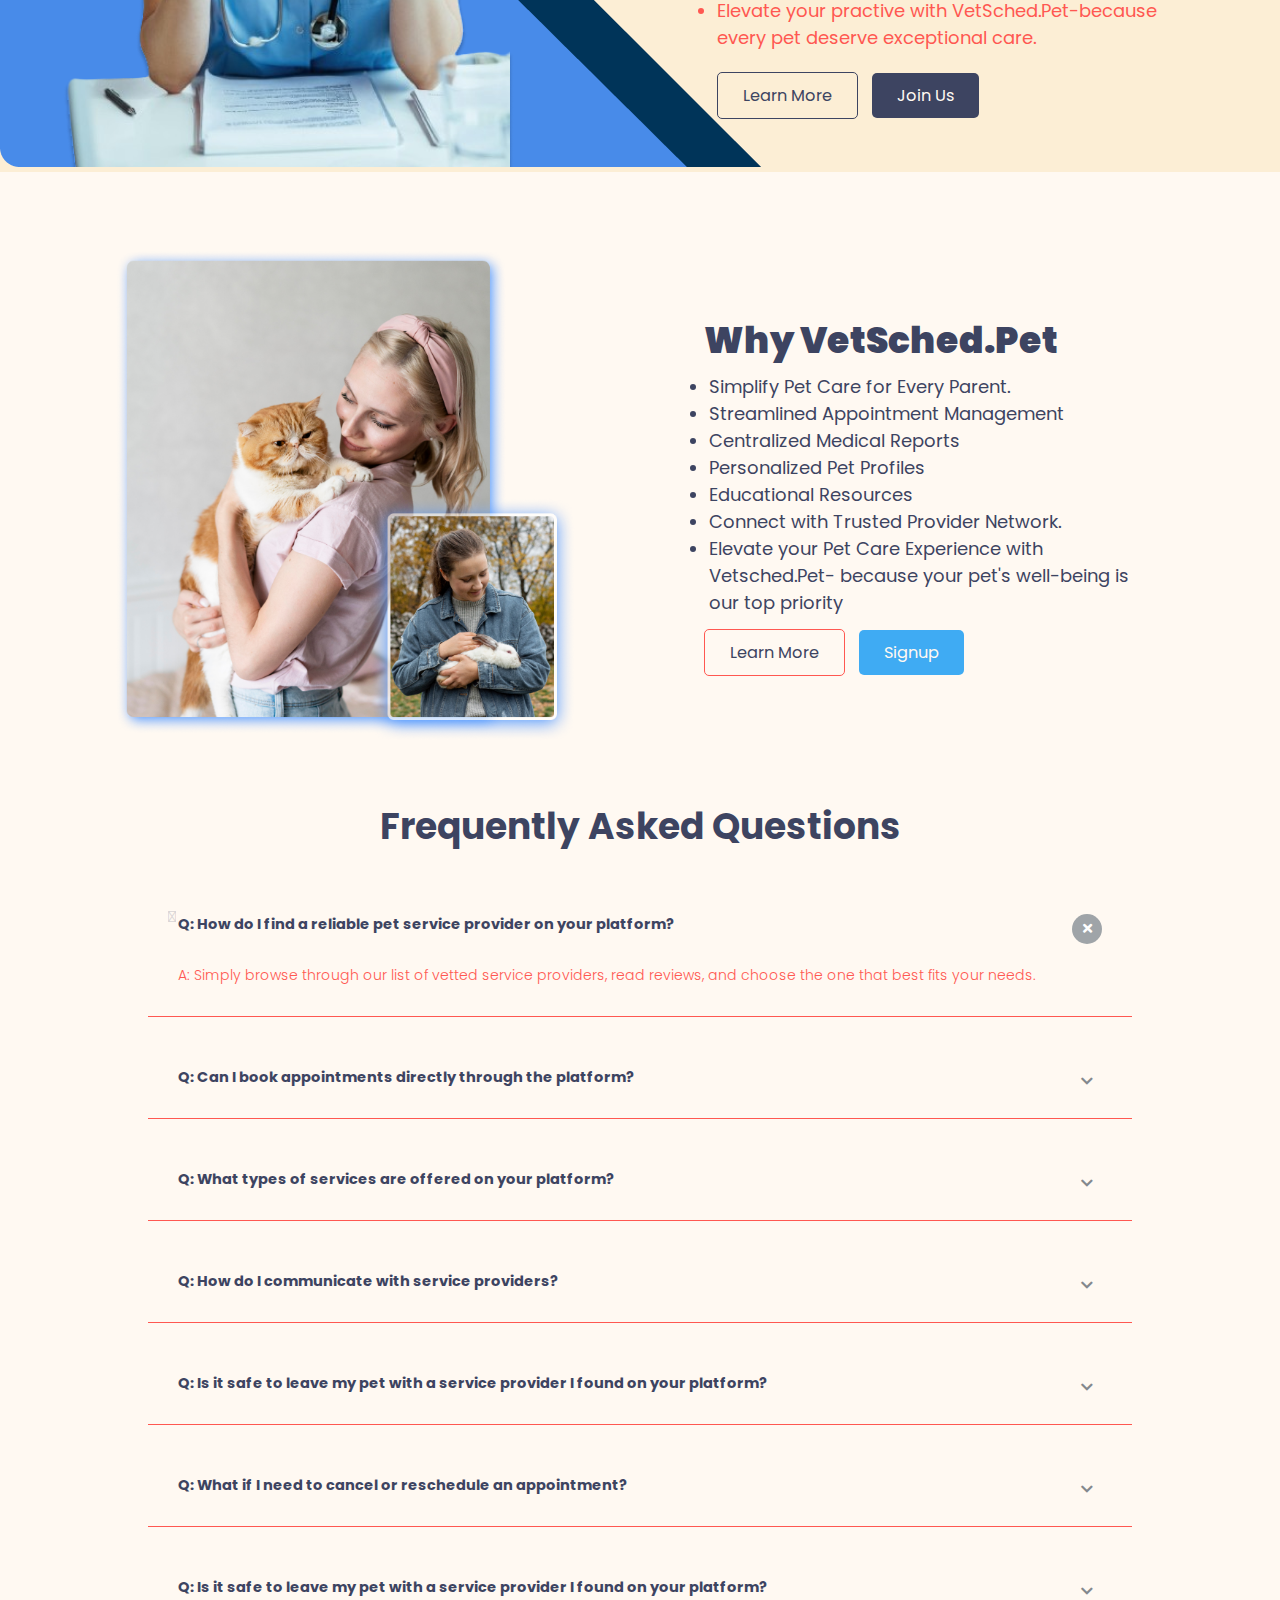
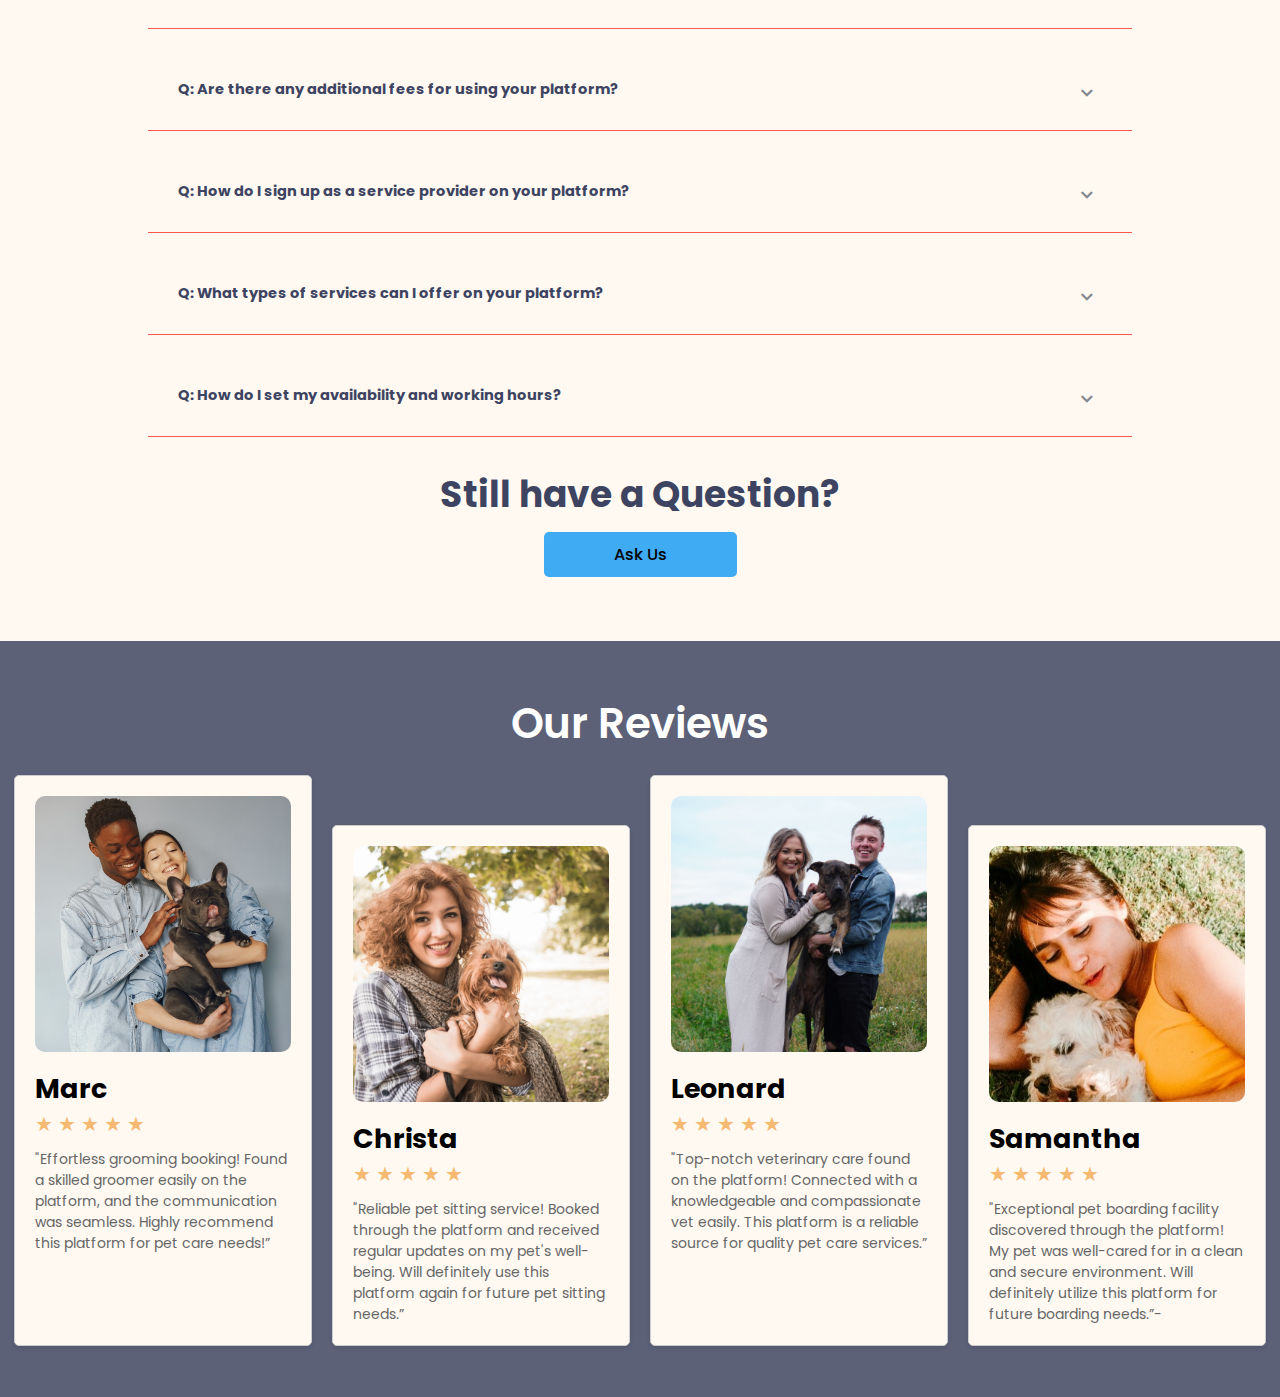
<file: landingPage.html>
<!DOCTYPE html>
<html lang="en">
  <head>
    <meta charset="UTF-8" />
    <meta name="viewport" content="width=device-width, initial-scale=1.0" />
    <link rel="stylesheet" href="assets/landingStyles.css" />
    <link rel="preconnect" href="https://fonts.googleapis.com" />
    <link rel="preconnect" href="https://fonts.gstatic.com" crossorigin />
    <link
      rel="stylesheet"
      href="https://cdnjs.cloudflare.com/ajax/libs/font-awesome/5.15.4/css/all.min.css"
    />
    <link
      href="https://fonts.googleapis.com/css2?family=Lato&family=Poppins:wght@500&display=swap"
      rel="stylesheet"
    />
    <title>VetSched</title>
  </head>

  <body>
    <main class="home-bg">
      <div class="navbar">
        <div class="logo">
          <a href="#home"><img src="Images/home-logo.png" alt="Logo" /></a>
        </div>
        <div class="nav-links">
          <div class="dropdown">
            <a href="#" class="dropbtn"
              >Solutions <i class="fas fa-chevron-down"></i
            ></a>
            <div class="dropdown-content">
              <a href="#">Solution 1</a>
              <a href="#">Solution 2</a>
              <a href="#">Solution 3</a>
              <a href="#">Solution 4</a>
              <a href="#">Solution 5</a>
            </div>
          </div>
          <a href="#services">Services</a>
          <a href="#about">About US</a>
          <a href="#faqs">FAQS</a>
          <a href="#contact">Contact Us</a>
        </div>
        <div class="right-links">
          <a href="#">Login</a>
          <button class="join-now-btn">Join Now</button>
          <button
            class="toggle-btn"
            style="color: #fff9f2"
            onclick="toggleMenu()"
          >
            &#9776;
          </button>
        </div>
      </div>
      <section class="homeSection">
        <h1 class="home-heading">
          Streamline Your Pet's Care Journey-
          <span
            style="
              background: rgba(88, 158, 238, 0.548);
              border-radius: 15px;
              padding: 0 20px;
            "
            ;
            >All Services, One Platform.</span
          >
        </h1>
        <p class="home-para">
          A platform to make pet care Journey easy through online Appointments,
          Text Conversations, Reminders, detailed Pet profiles
        </p>
        <div class="home-buttons">
          <button class="home-btn1">Explore Pet lover</button>
          <button class="home-btn2">Explore Service Provider</button>
        </div>
      </section>
    </main>
    <section style="margin-bottom: 5%">
      <div class="home-cards">
        <div class="home-card" style="background: rgba(83, 152, 255, 1)">
          <img src="Images/top-service-provider.png" alt="Card Image" />
          <div class="home-card-content">
            <p style="color: rgba(255, 255, 255, 1)">
              Find the Top Services Provider
              <span style="color: rgba(61, 68, 97, 1); font-weight: 700"
                >Near by you</span
              >
            </p>
          </div>
          <button class="join-now-btn home-card-button">Show all Vets</button>
        </div>
        <div class="home-card">
          <img src="Images/chat-and-call.png" alt="Card Image" />
          <div class="home-card-content">
            <p>
              Live Chat and Call
              <span style="color: rgba(61, 68, 97, 1); font-weight: 700"
                >With your Provider</span
              >
            </p>
          </div>
          <button class="join-now-btn home-card-button">Join Now</button>
        </div>
        <div class="home-card">
          <img src="Images/pet-info.png" alt="Card Image" />
          <div class="home-card-content">
            <p>
              Keep your Pet's Information
              <span style="color: rgba(255, 88, 81, 1); font-weight: 700"
                >Safe,Secured & Up-to date</span
              >
            </p>
          </div>
          <button class="join-now-btn home-card-button">Join Now</button>
        </div>
        <div class="home-card">
          <img src="Images/fast-appointment.png" alt="Card Image" />
          <div class="home-card-content">
            <p>
              Fast Appointments with
              <span style="color: rgba(61, 68, 97, 1); font-weight: 700"
                >Nearest Provider</span
              >
            </p>
          </div>
          <button class="join-now-btn home-card-button">Join Now</button>
        </div>
        <div class="home-card">
          <img src="Images/24x7.png" alt="Card Image" />
          <div class="home-card-content">
            <p>
              Our 24/7 <br />
              <span style="color: rgba(61, 68, 97, 1); font-weight: 700"
                >Active Support</span
              >
            </p>
          </div>
          <button class="join-now-btn home-card-button">Join Now</button>
        </div>
      </div>
    </section>

    <section class="services" id="services">
      <div class="services-header">
        <h1 class="main-heading">Services We offer</h1>
        <img src="Images/underline.png" class="underlined" />
      </div>
      <main class="services-section">
        <div class="left">
          <div class="card card1">
            <img src="Images/p-grooming.png" alt="" />
            <div class="card-header">
              <img src="Images/paw.png" class="card-img" />
              <h1>Pet Grooming</h1>
            </div>
          </div>
          <div class="card card2">
            <img src="Images/p-sitting.png" alt="" />
            <div class="card-header">
              <img src="Images/paw.png" class="card-img" />
              <h1>Pet Sitting/Walking</h1>
            </div>
          </div>
          <div class="card card3">
            <img src="Images/p-cremiation.png" alt="" />
            <div class="card-header">
              <img src="Images/paw.png" class="card-img" />
              <h1>Pet Cremation</h1>
            </div>
          </div>
        </div>
        <div class="middle">
          <div class="card card7">
            <img src="Images/p-transformation.png" alt="" />
            <div class="card-header">
              <img src="Images/paw.png" class="card-img" />
              <h1>Pet Transformation</h1>
            </div>
          </div>

          <img src="Images/p-center.png" class="middle-img" />
          <img src="Images/img shadow.png" class="middle-img" />

          <div class="middle-cards">
            <div class="card card8">
              <img src="Images/p-resort.png" alt="" />
              <div class="card-header">
                <img src="Images/paw.png" class="card-img" />
                <h1>Pet Resort</h1>
              </div>
            </div>

            <div class="card card8">
              <img src="Images/p-adoption.png" alt="" />
              <div class="card-header">
                <img src="Images/paw.png" class="card-img" />
                <h1>Pet Adoption</h1>
              </div>
            </div>
          </div>
        </div>
        <div class="right">
          <div class="card card4">
            <img src="Images/p-hospital.png" alt="" />
            <div class="card-header">
              <img src="Images/paw.png" class="card-img" />
              <h1>Pet Hospital</h1>
            </div>
          </div>
          <div class="card card5">
            <img src="Images/veteriarian.png" alt="" />
            <div class="card-header">
              <img src="Images/paw.png" class="card-img" />
              <h1>Veterinarian</h1>
            </div>
          </div>
          <div class="card card6">
            <img src="Images/p-training.png" alt="" />
            <div class="card-header">
              <img src="Images/paw.png" class="card-img" />
              <h1>Pet Training</h1>
            </div>
          </div>
        </div>
      </main>

      <div class="btn-container">
        <button class="services-btn">Explore All services</button>
      </div>
    </section>

    <section class="about-section" id="about">
      <div class="about-content">
        <div class="text">
          <h1 class="about-heading">
            Bring Care To Your Pet, With
            <span style="color: rgba(255, 88, 81, 1)"> Just A Few Clicks</span>
          </h1>
          <p class="para">
            We've developed VetSched.Pet to address the challenge of locating
            reputable service providers in your area.Our Platform offers access
            to an extensive database of exceptional service providers, including
            veterinarins , pet groomers, pet boarders, pet resorts etc, all with
            consumer-based reviews. With VetSched.Pet,you can effortlessly find
            open appointments, book instantly online , make informed decisions
            based on verified reviews, and receive important check-up reminders,
            Plus, say goodbye to pesky new patient forms; fill them out online
            once, and they'll be stored in our database for future access,
            providing a seamless experience for pet parents seeking top-notch
            pet services.
          </p>
          <div class="about-buttons">
            <button class="about-btn1">Learn More</button>
            <button class="about-btn2">Signup</button>
          </div>
        </div>
        <div class="about-image-container">
          <img
            class="about-image"
            src="Images/about-pic.png"
            alt="About Image"
          />
        </div>
      </div>
    </section>

    <section class="banner">
      <div class="banner-content">
        <h1 class="banner-head">Are You a Service Provider?</h1>
        <h1 class="banner-text">Join Our Network Today</h1>

        <ul>
          <li>Expand your reach</li>
          <li>Streamlined Appointment Management</li>
          <li>Access to Pet Medical Reports</li>
          <li>Build Trust with Pet Parents.</li>
          <li>Network Opportunities</li>
          <li>
            Elevate your practive with VetSched.Pet-because every pet deserve
            exceptional care.
          </li>
        </ul>
        <div class="banner-buttons">
          <button class="banner-btn1">Learn More</button>
          <button class="banner-btn2">Join Us</button>
        </div>
      </div>
    </section>

    <section class="about-section" id="about">
      <div class="about-content">
        <div class="about-image-container why-container">
          <img
            class="about-image"
            src="Images/why-vetsched.png"
            alt="About Image"
          />
        </div>
        <div class="text why-text">
          <h1 class="about-heading" style="color: rgba(61, 68, 97, 1)">
            Why VetSched.Pet
          </h1>
          <ul class="para">
            <li>Simplify Pet Care for Every Parent.</li>
            <li>Streamlined Appointment Management</li>
            <li>Centralized Medical Reports</li>
            <li>Personalized Pet Profiles</li>
            <li>Educational Resources</li>
            <li>Connect with Trusted Provider Network.</li>
            <li>
              Elevate your Pet Care Experience with Vetsched.Pet- because your
              pet's well-being is our top priority
            </li>
          </ul>
          <div class="about-buttons">
            <button class="about-btn1">Learn More</button>
            <button class="about-btn2">Signup</button>
          </div>
        </div>
      </div>
    </section>

    <h1 class="Faq-head">Frequently Asked Questions</h1>

    <div class="faqs-container">
      <div class="faq active">
        <h3 class="faq-title">
          Q: How do I find a reliable pet service provider on your platform?
        </h3>
        <p class="faq-text">
          A: Simply browse through our list of vetted service providers, read
          reviews, and choose the one that best fits your needs.
        </p>
        <button class="faq-toggle">
          <i class="fas fa-chevron-down"></i>
          <i class="fas fa-times"></i>
        </button>
      </div>

      <div class="faq">
        <h3 class="faq-title">
          Q: Can I book appointments directly through the platform?
        </h3>
        <p class="faq-text">Answer to be written</p>
        <button class="faq-toggle">
          <i class="fas fa-chevron-down"></i>
          <i class="fas fa-times"></i>
        </button>
      </div>

      <div class="faq">
        <h3 class="faq-title">
          Q: What types of services are offered on your platform?
        </h3>
        <p class="faq-text">Answer to be written</p>
        <button class="faq-toggle">
          <i class="fas fa-chevron-down"></i>
          <i class="fas fa-times"></i>
        </button>
      </div>

      <div class="faq">
        <h3 class="faq-title">
          Q: How do I communicate with service providers?
        </h3>
        <p class="faq-text">Answer to be written</p>
        <button class="faq-toggle">
          <i class="fas fa-chevron-down"></i>
          <i class="fas fa-times"></i>
        </button>
      </div>

      <div class="faq">
        <h3 class="faq-title">
          Q: Is it safe to leave my pet with a service provider I found on your
          platform?
        </h3>
        <p class="faq-text">Answer to be written</p>
        <button class="faq-toggle">
          <i class="fas fa-chevron-down"></i>
          <i class="fas fa-times"></i>
        </button>
      </div>
      <div class="faq">
        <h3 class="faq-title">
          Q: What if I need to cancel or reschedule an appointment?
        </h3>
        <p class="faq-text">Answer to be written</p>
        <button class="faq-toggle">
          <i class="fas fa-chevron-down"></i>
          <i class="fas fa-times"></i>
        </button>
      </div>
      <div class="faq">
        <h3 class="faq-title">
          Q: Is it safe to leave my pet with a service provider I found on your
          platform?
        </h3>
        <p class="faq-text">Answer to be written</p>
        <button class="faq-toggle">
          <i class="fas fa-chevron-down"></i>
          <i class="fas fa-times"></i>
        </button>
      </div>
      <div class="faq">
        <h3 class="faq-title">
          Q: Are there any additional fees for using your platform?
        </h3>
        <p class="faq-text">Answer to be written</p>
        <button class="faq-toggle">
          <i class="fas fa-chevron-down"></i>
          <i class="fas fa-times"></i>
        </button>
      </div>
      <div class="faq">
        <h3 class="faq-title">
          Q: How do I sign up as a service provider on your platform?
        </h3>
        <p class="faq-text">Answer to be written</p>
        <button class="faq-toggle">
          <i class="fas fa-chevron-down"></i>
          <i class="fas fa-times"></i>
        </button>
      </div>
      <div class="faq">
        <h3 class="faq-title">
          Q: What types of services can I offer on your platform?
        </h3>
        <p class="faq-text">Answer to be written</p>
        <button class="faq-toggle">
          <i class="fas fa-chevron-down"></i>
          <i class="fas fa-times"></i>
        </button>
      </div>
      <div class="faq">
        <h3 class="faq-title">
          Q: How do I set my availability and working hours?
        </h3>
        <p class="faq-text">Answer to be written</p>
        <button class="faq-toggle">
          <i class="fas fa-chevron-down"></i>
          <i class="fas fa-times"></i>
        </button>
      </div>
    </div>

    <h1 class="Faq-head" style="margin: 30px 0 10px">Still have a Question?</h1>
    <div class="btn-container">
      <button class="services-btn ask-us-btn">Ask Us</button>
    </div>

    <!-- Reviews Section -->
    <div class="review-container">
      <h1 class="heading">Our Reviews</h1>
      <div class="review-cards">
        <div class="review-card">
          <img src="Images/reviewer-1.jpeg" alt="Reviewer 1" />
          <h2>Marc</h2>
          <div class="stars">
            <span class="star">&#9733;</span>
            <span class="star">&#9733;</span>
            <span class="star">&#9733;</span>
            <span class="star">&#9733;</span>
            <span class="star">&#9733;</span>
          </div>
          <p>
            "Effortless grooming booking! Found a skilled groomer easily on the
            platform, and the communication was seamless. Highly recommend this
            platform for pet care needs!”
          </p>
        </div>
        <div class="review-card special-card">
          <img src="Images/reviewer-2.jpeg" alt="Reviewer 2" />
          <h2>Christa</h2>
          <div class="stars">
            <span class="star">&#9733;</span>
            <span class="star">&#9733;</span>
            <span class="star">&#9733;</span>
            <span class="star">&#9733;</span>
            <span class="star">&#9733;</span>
          </div>
          <p>
            "Reliable pet sitting service! Booked through the platform and
            received regular updates on my pet's well-being. Will definitely use
            this platform again for future pet sitting needs.”
          </p>
        </div>
        <div class="review-card">
          <img src="Images/reviewer-3.jpeg" alt="Reviewer 3" />
          <h2>Leonard</h2>
          <div class="stars">
            <span class="star">&#9733;</span>
            <span class="star">&#9733;</span>
            <span class="star">&#9733;</span>
            <span class="star">&#9733;</span>
            <span class="star">&#9733;</span>
          </div>
          <p>
            "Top-notch veterinary care found on the platform! Connected with a
            knowledgeable and compassionate vet easily. This platform is a
            reliable source for quality pet care services.”
          </p>
        </div>
        <div class="review-card special-card">
          <img src="Images/reviewer-4.jpeg" alt="Reviewer 4" />
          <h2>Samantha</h2>
          <div class="stars">
            <span class="star">&#9733;</span>
            <span class="star">&#9733;</span>
            <span class="star">&#9733;</span>
            <span class="star">&#9733;</span>
            <span class="star">&#9733;</span>
          </div>
          <p>
            "Exceptional pet boarding facility discovered through the platform!
            My pet was well-cared for in a clean and secure environment. Will
            definitely utilize this platform for future boarding needs.”-
          </p>
        </div>
      </div>
    </div>

    <script src="Javascript/main.js"></script>
  </body>
</html>
</file>
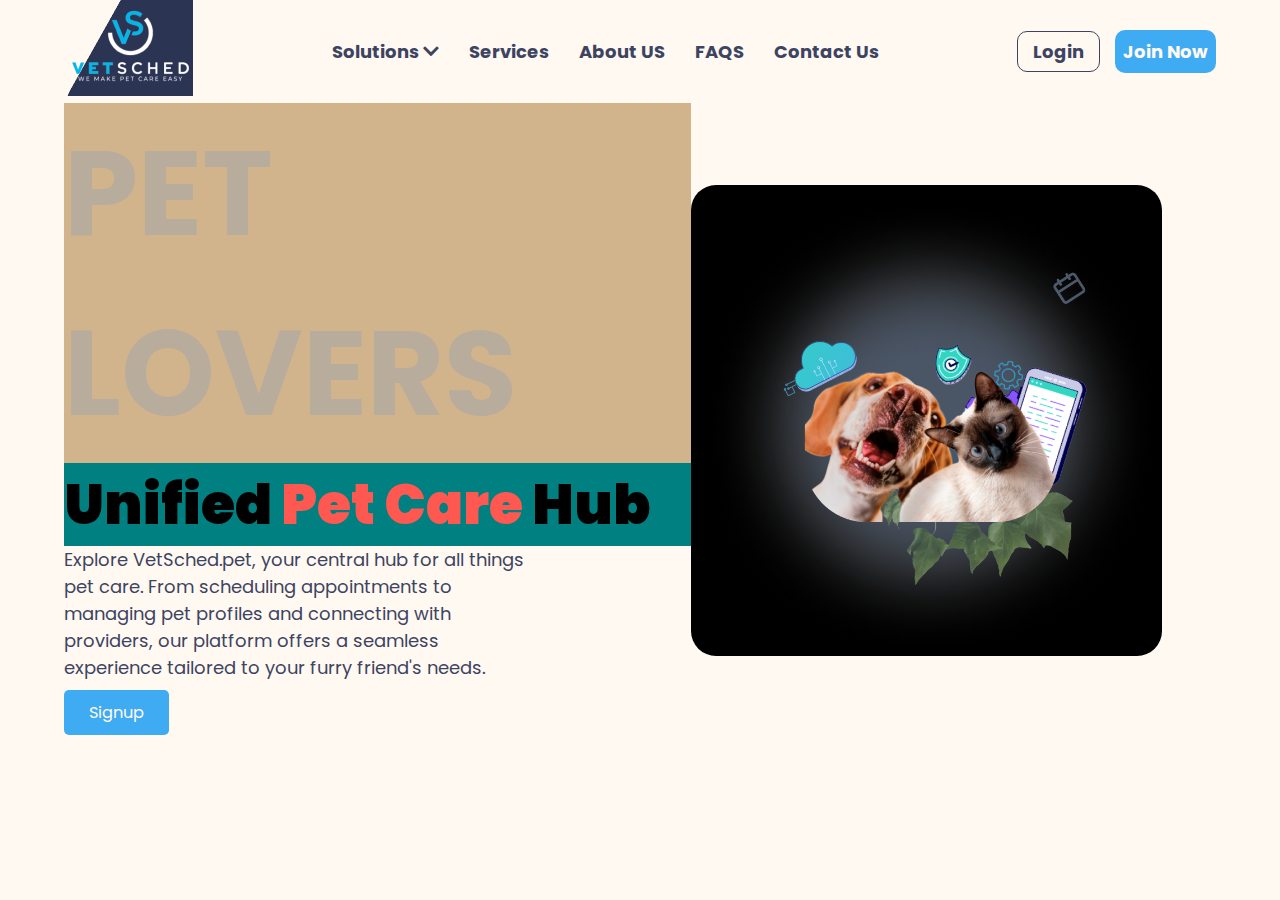
<file: pet-lovers.html>
<!DOCTYPE html>
<html lang="en">
<head>
    <meta charset="UTF-8">
    <meta name="viewport" content="width=device-width, initial-scale=1.0">
    <title>VetSched</title>
    <link rel="stylesheet" href="assets/pet-lovers.css">
    <!-- <link rel="stylesheet" href="assets/landing-styles.css"> -->
    <link
      rel="stylesheet"
      href="https://cdnjs.cloudflare.com/ajax/libs/font-awesome/5.15.4/css/all.min.css"
    />
    <link
      href="https://fonts.googleapis.com/css2?family=Lato&family=Poppins:wght@500&display=swap"
      rel="stylesheet"
    />

</head>
<body>
    <div class="navbar">
        <div class="logo">
          <a href="#home"><img src="Images/home-logo.png" alt="Logo" /></a>
        </div>
        <div class="nav-links">
          <div class="dropdown">
            <a href="#" class="dropbtn"
              >Solutions <i class="fas fa-chevron-down"></i
            ></a>
            <div class="dropdown-content">
              <a href="#">Solution 1</a>
              <a href="#">Solution 2</a>
              <a href="#">Solution 3</a>
              <a href="#">Solution 4</a>
              <a href="#">Solution 5</a>
            </div>
          </div>
          <a href="#services">Services</a>
          <a href="#about">About US</a>
          <a href="#faqs">FAQS</a>
          <a href="#contact">Contact Us</a>
        </div>
        <div class="right-links">
          <a href="#">Login</a>
          <button class="join-now-btn">Join Now</button>
          <button
            class="toggle-btn"
            style="color: #fff9f2"
            onclick="toggleMenu()"
          >
            &#9776;
          </button>
        </div>
      </div>
    

      <section class="about-section" id="about">
        <div class="about-content">
          <div class="text">
            <h1 class="special-heading">PET LOVERS</h1>
            <h1 class="about-heading">
              Unified 
              <span style="color: rgba(255, 88, 81, 1)"> Pet Care</span> Hub
            </h1>
            <p class="para">
              Explore VetSched.pet, your central hub for all things pet care. From scheduling appointments to managing pet profiles and connecting with providers, our platform offers a seamless experience tailored to your furry friend's needs.
            </p>
            <div class="about-buttons">
              <button class="about-btn2">Signup</button>
            </div>
          </div>
          <div class="about-image-container">
            <img
              class="about-image"
              src="Images/pets.png"
              alt="About Image"
            />
          </div>
        </div>
      </section>
</body>
</html>
</file>
<file: assets/style.css>
:root {
    --main-bg-color: #FFF9F2;
    --primary-text-color: #3D4461;
    --button-bg-color: #3FABF3;
    --paragraph-text-color: #555;
}

* {
    margin: 0;
    padding: 0;
    font-family: 'Lato', sans-serif;
    font-family: 'Poppins', sans-serif;
    scroll-behavior: smooth;
}

body {
    background-color: var(--main-bg-color);
}

.navbar {
    display: flex;
    justify-content: space-between;
    align-items: center;
    padding: 0px 5%;
    right: 0;
    top: 0;
    left: 0;
    position: fixed;
    background-color: var(--main-bg-color);
}

.logo img {
    max-width: 100%;
    height: auto;
}

.nav-links {
    flex-grow: 1;
    display: flex;
    justify-content: center;
}

.nav-links a {
    text-decoration: none;
    color: var(--primary-text-color);
    padding: 10px 15px;
    font-weight: 700;
}

.nav-links a:hover,
.right-links a:hover {
    background-color: var(--button-bg-color);
    border-radius: 10px;
    color: var(--main-bg-color);
}

.right-links .toggle-btn {
    display: none;
    font-weight: 700;
}

.right-links {
    display: flex;
    align-items: center;
}

.right-links a {
    text-decoration: none;
    color: var(--primary-text-color);
    margin-right: 15px;
    font-weight: 700;
    padding: 10px 15px;
}

.join-now-btn {
    padding: 8px;
    color: var(--button-bg-color);
    border: 2px solid var(--button-bg-color);
    cursor: pointer;
    border-radius: 10px;
    font-weight: 700;
    background-color: var(--main-bg-color);
}

.join-now-btn:hover {
    background-color: var(--button-bg-color);
    cursor: pointer;
    color: var(--main-bg-color);
}

.toggle-btn {
    display: none;
    padding: 10px 15px;
}

.home-section {
    max-width: 100vw;
    padding: 20px;
    padding-top: 7rem;
}

.home-content,
.about-content {
    display: flex;
    flex-direction: row;
    justify-content: center;
    align-items: center;
}

.paw-image {
    width: 102px;
    margin-top: 10px;
    padding-bottom: 0px;
    padding: 0;
    margin-right: 10px;
}

.text {
    max-width: 40%;
    margin-left: 5%;
}

.heading {
    font-size: 3em;
    max-width: 60%;
}

.para {
    font-size: 1em;
    color: var(--primary-text-color);
    padding: 5px;
}

.primary-btn {
    padding: 10px 20px;
    background-color: var(--button-bg-color);
    border: 2px solid var(--button-bg-color);
    cursor: pointer;
    border-radius: 10px;
    font-weight: 700;
    color: var(--main-bg-color);
    margin-top: 10px;
}

.primary-btn:hover {
    color: var(--button-bg-color);
    border: 2px solid var(--button-bg-color);
    cursor: pointer;
    background-color: var(--main-bg-color);
}

.image,
.about-image {
    max-width: 80%;
    height: auto;
    margin-left: 10%;
}

.about-heading {
    max-width: 80%;
    font-size: 2em;
    font-weight: 900;
}

.about-image {
    background-color: var(--button-bg-color);
    border-radius: 25px;
}

.about-section {
    padding-top: 6%;
    margin-bottom: 30px;
}

.main-heading {
    text-align: center;
    font-weight: bolder;
    font-size: 2.5em;
    padding: 25px 0px;
}

.card {
    display: flex;
    flex-direction: column;
    max-width: 15vw;
    border: 1px solid var(--button-bg-color);
    border-radius: 10px;
    margin-bottom: 20px;
    padding: 12px;
    align-self: center;
    margin-left: auto;
    margin-right: auto;
}

.card-header {
    display: flex;
    flex-direction: row;
    font-size: 10px;
}

.card-img {
    width: 20px;
    height: 20px;
    transform: rotate(30deg);
    margin-top: 5px;
}

.card-para {
    font-size: 13px;
    color: var(--paragraph-text-color);
}

.services {
    padding-top: 5%;
}

.services-section {
    display: flex;
    flex-direction: row;
    justify-content: space-around;

}

.left,
.right {
    width: 30%;
}

.middle {
    width: 40%;
    align-items: center;
}

.middle-img {
    width: 100%;
    height: auto;
    margin-top: 5%;
    margin-bottom: 5%;
}

@media screen and (max-width: 768px) {
    .nav-links {
        display: none;
        flex-direction: column;
        position: absolute;
        top: 60px;
        left: 0;
        right: 0;
        background-color: var(--button-bg-color);
        z-index: 1;
        border-radius: 5px;
    }

    .nav-links.show {
        display: flex;
    }

    .nav-links a {
        padding: 10px;
        text-align: center;
    }

    .nav-links a:hover {
        background-color: var(--main-bg-color);
        color: var(--paragraph-text-color);
    }

    .right-links {
        margin-top: 10px;
        font-size: 15px;
        padding: 0px 4px;
    }

    .right-links .toggle-btn {
        display: block;
        font-size: 20px;
        cursor: pointer;
        background: none;
        border: none;
        color: var(--primary-text-color);
    }

    .image {
        padding-top: 5%;
    }

    .button {
        padding: 3px;
    }

    .home-content,
    .about-content {
        flex-direction: column;
    }

    .text {
        text-align: left;
        min-width: 80%;
    }

    .heading {
        font-size: 2em;
        font-weight: 900;
    }

    .about-heading {
        font-size: 2em;
        font-weight: 900;
        padding-top: 25px;
        min-width: 90%;
    }

    .para {
        font-size: 20px;
        color: var(--paragraph-text-color);
        padding: 5px;
    }

    .services {
        padding-top: 0px;

    }

    .services-section {
        display: flex;
        flex-direction: column;
        justify-content: space-around;

    }

    .left,
    .right,
    .middle {
        width: 100%;
    }

    .middle-img {
        margin: 0px auto;
    }

    .card {
        flex-direction: column;
        min-width: 80%;
        padding: 12px;
        align-self: center;
        align-items: center;
    }

}
</file>
<file: assets/landing-styles.css>
:root {
    --main-bg-color: #FFF9F2;
    --primary-text-color: #3D4461;
    --button-bg-color: #3FABF3;
    --paragraph-text-color: #555;
    --button-color: rgba(255, 88, 81, 1);

}

* {
    margin: 0;
    padding: 0;
    font-family: 'Lato', sans-serif;
    font-family: 'Poppins', sans-serif;
    scroll-behavior: smooth;
}

body {
    font-size: 18px;
    background-color: var(--main-bg-color);
}

.navbar {
    display: flex;
    justify-content: space-between;
    align-items: center;
    padding: 0px 5%;
    font-size: 1em;
    font-weight: 500;
    background: none;
}

.logo img {
    max-width: 100%;
    height: auto;
}

.nav-links {
    flex-grow: 1;
    display: flex;
    justify-content: center;
}

.nav-links a {
    text-decoration: none;
    color: var(--main-bg-color);
    padding: 10px 15px;
    font-weight: 700;
}

.nav-links a:hover,
.right-links a:hover {
    background-color: var(--button-bg-color);
    border-radius: 10px;
    color: var(--main-bg-color);
}

.right-links .toggle-btn {
    display: none;
    font-weight: 700;
}

.right-links {
    display: flex;
    align-items: center;
    font-size: 1em;
    font-weight: 500;
}

.right-links a {
    text-decoration: none;
    color: var(--main-bg-color);
    margin-right: 15px;
    font-weight: 700;
    padding: 6px 15px;
    border: 1px solid var(--main-bg-color);
    border-radius: 10px;
}

.join-now-btn {
    padding: 8px;
    background-color: var(--button-bg-color);
    border: none;
    color: var(--main-bg-color);
    cursor: pointer;
    border-radius: 10px;
    font-weight: 700;
    font-size: 1em;

}

.join-now-btn:hover {
    background-color: var(--main-bg-color);
    cursor: pointer;
    color: var(--button-bg-color);
}

.toggle-btn {
    display: none;
    padding: 10px 15px;
}

.home-bg {
    background-image: url('../Images/background.png');
    height: 100vh;
}

.homeSection {
    max-height: 90vh;
    object-fit: cover;
    width: 100%;
    display: flex;
    flex-direction: column;
    justify-content: center;
    align-items: center;
    color: var(--main-bg-color);
}

.home-heading {
    padding-top: 5%;
    font-size: 3em;
    font-weight: 700;
    width: 75%;
    text-align: center;
}

.home-para {
    padding-top: 20px;
    text-align: center;
    max-width: 68%;
    font-size: 1.45em;
    color: rgba(255, 255, 255, 1);
    ;
}

.home-buttons {
    display: flex;
    flex-direction: row;
    justify-content: center;
    width: 100%;
}

.home-buttons button {
    margin: 2% 0;
    margin-right: 2%;
    padding: 10px 25px;
    border-radius: 5px;
    border: none;
    font-size: 0.9em;
    color: var(--main-bg-color);
    box-shadow: 0 2px 4px 0 var(--button-bg-color), 0 6px 20px 0 rgba(0, 0, 0, 0.19);
}


.home-buttons button:hover {
    cursor: pointer;
}

.home-buttons .home-btn1 {
    background-color: var(--button-color);
}

.home-buttons .home-btn2 {
    background-color: var(--button-bg-color);
}

.dropdown {
    position: relative;
    display: inline-block;
    padding: 10px 0;
}

.dropdown-content {
    display: none;
    position: absolute;
    background-color: #f9f9f9;
    min-width: 160px;
    z-index: 1;
    left: 50%;
    transform: translateX(-50%);
    border-radius: 10px;

}

.dropdown-content a {
    color: black;
    padding: 12px 16px;
    text-decoration: none;
    display: block;
}

.dropdown-content a:hover {
    background-color: var(--button-bg-color);
}

.dropdown:hover .dropdown-content {
    display: block;
}


.dropdown:hover .dropdown-content {
    display: block;
}

.home-cards {
    display: flex;
    flex-wrap: wrap;
    justify-content: center;
    height: auto;
    margin-top: -10vh;
}

.home-card {
    width: 11em;
    height: 12em;
    padding: 16px;
    border-left: 5px solid rgba(43, 128, 255, 1);
    border-radius: 10px;
    background: rgba(255, 255, 255, 1);
    margin: 10px;
    box-shadow: 5px 5px 2px rgba(0, 0, 0, 0.25);
    z-index: 1;

}

.home-card img {
    display: block;
    padding-bottom: 5px;
}

.home-card-content {
    font-size: 1.22em;
    width: 90%;
    /* background: teal; */
    min-height: 40%;
}

.home-card-content p {
    color: rgba(43, 128, 255, 1);
}

.home-card-button {
    margin-top: 20px;
    text-align: center;
    text-decoration: none;
    border: 1px solid #FFF9F2;
    border-radius: 5px;
    cursor: pointer;
    font-size: 0.7em;
}

.home-card-button:hover {
    background-color: #FFF9F2;
    cursor: pointer;
    border: 1px solid rgba(43, 128, 255, 1);
}


.services-header {
    font-weight: bolder;
    font-size: 1.7em;
    display: flex;
    flex-direction: column;
    align-items: center;
    margin-bottom: 2%;
}

.underlined {
    max-width: 100%;
    max-height: 100%;
}

.services .underlined {
    max-width: 100%;
    max-height: 100%;
}

.card {
    display: flex;
    flex-direction: column;
    max-width: 16vw;
    margin-bottom: 20px;
    padding: 12px 0px;
    align-self: center;
    margin-left: auto;
    margin-right: auto;
}

.card-header {
    display: flex;
    flex-direction: row;
    font-size: 0.7em;
    font-weight: 500;
    margin: 0 auto;
}

.card-header h1 {
    margin-left: 5px;
}

.card-img {
    width: 20px;
    height: 20px;
    align-self: center;
}

.card-para {
    font-size: 13px;
    color: var(--paragraph-text-color);
}

.services {
    padding-top: 1%;
}

.services-section {
    display: flex;
    flex-direction: row;
    justify-content: center;

}

.left,
.right {
    width: 20%;
}

.card1 {
    margin-left: 35%;
}

.card2 {
    margin-left: 20%;
}

.card3 {
    margin-left: 25%;
}

.card4 {
    margin-right: 35%;
}

.card5 {
    margin-right: 20%;
}

.card6 {
    margin-right: 25%;
}

.card8 {
    width: 50%;
}

.card img {
    margin: 0 auto;
}

.middle {
    width: 30%;
    align-items: center;
}

.middle-cards {
    display: flex;
    width: 100%;
}

.middle-img {
    margin-top: -10px;
    width: 100%;
    height: auto;
}

.btn-container {
    text-align: center;
}

.services-btn {
    margin: 0 auto;
    height: auto;
    padding: 10px 25px;
    border-radius: 5px;
    border: none;
    font-size: 0.9em;
    font-weight: 500;
    background: var(--button-bg-color);
}

.services-btn:hover {
    cursor: pointer;
}

.text {
    width: 50%;
    display: flex;
    flex-direction: column;
    align-items: flex-end;
}

.why-text {
    align-items: flex-start;
    justify-content: center;
    padding-left: 10%;
    width: 50%;
}

.why-container {
    width: 50%;
    text-align: end;
}

.about-content {
    display: flex;
    flex-direction: row;
    justify-content: center;
    align-items: center;
}

.heading {
    font-size: 3em;
    max-width: 60%;
}

.para {
    max-width: 75%;
    font-size: 1em;
    color: var(--primary-text-color);
    padding: 5px;
}

.image,
.about-image {
    max-width: 80%;
    height: auto;
}

.about-heading {
    max-width: 75%;
    font-size: 2em;
    font-weight: 900;

}

.about-image {
    border-radius: 25px;
}

.about-section {
    padding-top: 6%;
    margin-bottom: 30px;
}

.about-buttons {
    width: 75%;
}

.about-buttons button {
    margin: 2% 0;
    margin-right: 2%;
    padding: 10px 25px;
    border-radius: 5px;
    border: none;
    font-size: 0.9em;
    color: var(--main-bg-color);
}


.about-buttons button:hover {
    cursor: pointer;
}

.about-buttons .about-btn1 {
    border: 1px solid rgba(255, 88, 81, 1);
    color: rgba(61, 68, 97, 1);
    background-color: var(--main-bg-color);
}

.about-buttons .about-btn2 {
    background-color: var(--button-bg-color);
}

.banner {
    margin-top: 5%;
    background: url("../Images/Banner.png");
    padding-left: 50%;
    display: flex;
    flex-direction: column;
    align-items: center;
    justify-content: center;
    object-fit: cover;
    background-color: rgba(252, 238, 213, 1);
    background-repeat: no-repeat;
}

.banner-content {
    max-width: 95%;
    padding: 5% 0;
}

.banner-head {
    font-size: 2.5em;
    font-weight: 700;
    color: rgba(255, 88, 81, 1);

}

.banner-text {
    font-size: 2em;
    font-weight: 500;
    color: rgba(61, 68, 97, 1);
}

.banner ul {
    font-size: 1em;
    color: rgba(255, 88, 81, 1);
    padding: 0 10%;
}

.banner-buttons {
    width: 75%;
    padding: 2% 10%;
}

.banner-buttons button {
    margin: 2% 0;
    margin-right: 2%;
    padding: 10px 25px;
    border-radius: 5px;
    border: none;
    font-size: 0.9em;
    color: var(--main-bg-color);
}


.banner-buttons button:hover {
    cursor: pointer;
}

.banner-buttons .banner-btn1 {
    border: 1px solid rgba(61, 68, 97, 1);
    color: rgba(61, 68, 97, 1);
    background: rgba(252, 238, 213, 1);
}

.banner-buttons .banner-btn2 {
    background-color: rgba(61, 68, 97, 1);
}


.Faq-head {
    margin: 50px 0 30px;
    text-align: center;
    color: rgba(61, 68, 97, 1);
}

.faqs-container {
    margin: 0 auto;
    max-width: 80%;
    font-family: 'Poppins', sans-serif;
    color: rgba(61, 68, 97, 1);
    font-size: 0.9em;
    font-weight: 300;
}

.faq {
    background-color: transparent;
    border-bottom: 1px solid rgba(255, 88, 81, 1);
    padding: 30px;
    position: relative;
    overflow: hidden;
    margin: 20px;
    transition: 0.3s ease;
}


.faq.active::after,
.faq.active::before {
    content: '\f075';
    position: absolute;
    opacity: 0.2;
    top: 20px;
    left: 20px;
    z-index: 0;
}

.faq.active::before {
    color: #3498db;
    top: -10px;
    left: -30px;
    transform: rotateY(180deg);
}

.faq-title {
    margin: 0 35px 0 0;
    font-size: 0.9em;
}

.faq-text {
    display: none;
    margin: 30px 0 0;
    color: rgba(255, 88, 81, 1);
}

.faq.active .faq-text {
    display: block;
}

.faq-toggle {
    background-color: transparent;
    border: none;
    border-radius: 50%;
    color: #fff;
    cursor: pointer;
    display: flex;
    align-items: center;
    justify-content: center;
    padding: 0;
    position: absolute;
    top: 30px;
    right: 30px;
    height: 30px;
    width: 30px;
}

.faq-toggle:focus {
    outline: none;
}

.faq.active .faq-toggle {
    background-color: #9FA4A8;
}

.faq-toggle .fa-times {
    display: none;
}

.faq.active .faq-toggle .fa-times {
    display: block;
}

.faq-toggle .fa-chevron-down {
    color: #83888E;
}

.faq.active .faq-toggle .fa-chevron-down {
    display: none;
}

.ask-us-btn {
    padding: 10px 70px;
}



.review-container {
    display: flex;
    flex-direction: column;
    justify-content: center;
    align-items: center;
    background: rgba(61, 68, 97, 0.84);
    margin-top: 5%;
    padding: 4% 0;
}

.heading {
    text-align: center;
    margin-bottom: 20px;
    font-size: 2.33em;
    color: #fff;
    font-weight: 600;
}

.special-card {
    margin-top: 50px;
}

.review-cards {
    display: flex;
    flex-wrap: wrap;
    justify-content: center;
    gap: 20px;
}

.review-card {
    width: 20%;
    padding: 20px;
    border: 1px solid #ccc;
    border-radius: 5px;
    text-align: left;
    box-shadow: 0 2px 4px rgba(0, 0, 0, 0.1);
    background: #FFF9F2;
}

.review-card img {
    width: 100%;
    border-radius: 10px;
    margin-bottom: 10px;
}

.stars {
    color: rgba(245, 185, 114, 1);
    margin-bottom: 10px;
}

.star {
    font-size: 20px;
}

p {
    font-size: 14px;
    color: #666;
}

@media screen and (max-width: 1200px) {
    .text {
        width: 50%;
        align-items: center;
    }

    .about-image-container {
        text-align: center;
    }

    .about-image {
        min-width: 100%;
    }

    .card {
        display: flex;
        flex-direction: column;
        min-width: 25vw;
        margin-bottom: 20px;
        padding: 12px 0px;
        align-self: center;
        margin-left: auto;
        margin-right: auto;
    }

    .left,
    .right {
        width: 27%;
    }

    .middle {
        width: 45%;
        align-items: center;
    }

    .banner {
        background: rgba(252, 238, 213, 1);
        object-fit: cover;
        background-repeat: no-repeat;
        padding-left: 0px;
        margin-top: 0;
        margin-bottom: 0;
        overflow-x: hidden;
        padding: 5% 0;
    }

    .banner-content {
        min-width: 100%;
        text-align: left;
        padding: 0;
    }

    .banner-head {
        font-size: 2.5em;
        font-weight: 700;
        color: rgba(255, 88, 81, 1);
        padding-left: 10%;

    }

    .banner-text {
        font-size: 2em;
        font-weight: 500;
        color: rgba(61, 68, 97, 1);
        padding-left: 10%;
    }

    .banner ul {
        font-size: 1em;
        color: rgba(255, 88, 81, 1);
        padding-left: 20%;
    }

    .banner-buttons {
        padding-left: 20%;
    }

    .review-card {
        width: 40%;
    }

    .review-container {
        padding: 7% 0;
    }

}

@media screen and (max-width: 992px) {
    .about-content {
        flex-direction: column;
    }

    .text {
        width: 100%;
        display: flex;
        flex-direction: column;
        align-items: center;
    }

    .about-heading {
        font-size: 1.8em;
        font-weight: 900;
        padding-top: 25px;
        min-width: 94%;
    }

    .about-image-container {
        text-align: center;
    }

    .about-buttons {
        min-width: 94%;
    }

    .para {
        font-size: 1.2em;
        color: var(--paragraph-text-color);
        padding: 5px;
        margin: 0;
        min-width: 94%;
    }

    .why-container {
        width: 100%;
        text-align: center;
    }

    .why-text {
        justify-content: center;
        max-width: 90%;
        overflow-x: hidden;
    }

    .faqs-container {
        max-width: 90%;

    }

    .faq {
        margin: 10px;
    }

}



@media screen and (max-width: 768px) {
    * {
        overflow-x: visible;
    }

    .nav-links {
        display: none;
        flex-direction: column;
        position: absolute;
        top: 60px;
        left: 0;
        right: 0;
        background-color: var(--button-bg-color);
        z-index: 1;
        border-radius: 5px;
        padding: 15px 0;
    }

    .nav-links.show {
        display: flex;
    }

    .nav-links a,
    .dropdown {
        padding: 10px;
        text-align: center;
    }

    .dropdown-content {
        width: 100%;
    }

    .nav-links a:hover {
        background-color: var(--main-bg-color);
        color: var(--paragraph-text-color);
    }

    .right-links {
        margin-top: 10px;
        font-size: 15px;
        padding: 0px 4px;
    }

    .right-links .toggle-btn {
        display: block;
        font-size: 20px;
        cursor: pointer;
        background: none;
        border: none;
        color: var(--primary-text-color);
    }

    .homeSection {
        height: 80%;
    }

    .home-heading {
        font-size: 2em;
    }

    .home-para {
        font-size: 1em;
    }

    .services {
        padding-top: 0px;

    }

    .services-section {
        display: flex;
        flex-direction: column;
        justify-content: space-around;

    }

    .left,
    .right,
    .middle {
        width: 100%;
    }

    .middle-img {
        margin: 0px auto;
    }

    .card {
        flex-direction: column;
        min-width: 80%;
        padding: 12px;
        align-self: center;
        align-items: center;
    }

    .middle-cards {
        flex-direction: column;
    }

    .card1,
    .card2,
    .card3,
    .card4,
    .card5,
    .card6,
    .card8 {
        margin: 20px auto;
    }

    .middle-img {
        margin: 0 auto;
    }

    .home-heading {
        font-size: 2em;
    }

    .home-para {
        padding: 10px;
        font-size: 1em;
    }

    .services-header {
        font-size: 1.3em;
    }

    .underlined {
        width: 80%;
        height: 80%;
    }


    .banner-head {
        font-size: 2em;
        padding-left: 5%;

    }

    .banner-text {
        font-size: 1.7em;
        padding-left: 5%;

    }

    .banner ul {
        font-size: 1em;
        padding-left: 10%;
    }

    .banner-buttons {
        padding-left: 10%;
    }


}


@media screen and (max-width: 556px) {

    .home-heading {
        min-width: 90%;

    }

    .logo {
        width: 6em;
    }

    .home-para {
        padding-top: 10px;
        min-width: 90%;
    }

    .home-buttons {
        flex-direction: column;
        font-size: 0.9em;
        padding-top: 10px;
        max-width: 90%;
    }

    .btn-container {
        text-align: center;
    }

    .services-btn {
        font-size: 0.9em;
    }

    .ask-us-btn {
        padding: 10px 40px;
    }

    .review-card {
        width: 75%;
    }

    .special-card {
        margin-top: 0;
    }

    .review-container {
        padding: 10% 0;
    }

}

@media screen and (max-width: 400px) {
    .right-links {
        font-size: 0.6em;
    }

    .logo {
        width: 5em;
    }

    .home-heading {
        font-size: 1.8em;
    }

    .home-para {
        min-width: 90%;
    }

    .banner {
        margin-top: 0px;
    }

    .banner-head {
        font-size: 1.8em;
        padding-left: 5%;

    }

    .banner-text {
        font-size: 1.5em;
        padding-left: 5%;

    }

    .banner ul {
        font-size: 1em;
        padding-left: 10%;
    }
}
</file>
<file: assets/landingStyles.css>
:root {
    --main-bg-color: #FFF9F2;
    --primary-text-color: #3D4461;
    --button-bg-color: #3FABF3;
    --paragraph-text-color: #555;
    --button-color: rgba(255, 88, 81, 1);

}

* {
    margin: 0;
    padding: 0;
    font-family: 'Lato', sans-serif;
    font-family: 'Poppins', sans-serif;
    scroll-behavior: smooth;
}

body {
    font-size: 18px;
    background-color: var(--main-bg-color);
}

.navbar {
    display: flex;
    justify-content: space-between;
    align-items: center;
    padding: 0px 5%;
    font-size: 1em;
    font-weight: 500;
    background: none;
}

.logo img {
    max-width: 100%;
    height: auto;
}

.nav-links {
    flex-grow: 1;
    display: flex;
    justify-content: center;
}

.nav-links a {
    text-decoration: none;
    color: var(--main-bg-color);
    padding: 10px 15px;
    font-weight: 700;
}

.nav-links a:hover,
.right-links a:hover {
    background-color: var(--button-bg-color);
    border-radius: 10px;
    color: var(--main-bg-color);
}

.right-links .toggle-btn {
    display: none;
    font-weight: 700;
}

.right-links {
    display: flex;
    align-items: center;
    font-size: 1em;
    font-weight: 500;
}

.right-links a {
    text-decoration: none;
    color: var(--main-bg-color);
    margin-right: 15px;
    font-weight: 700;
    padding: 6px 15px;
    border: 1px solid var(--main-bg-color);
    border-radius: 10px;
}

.join-now-btn {
    padding: 8px;
    background-color: var(--button-bg-color);
    border: none;
    color: var(--main-bg-color);
    cursor: pointer;
    border-radius: 10px;
    font-weight: 700;
    font-size: 1em;

}

.join-now-btn:hover {
    background-color: var(--main-bg-color);
    cursor: pointer;
    color: var(--button-bg-color);
}

.toggle-btn {
    display: none;
    padding: 10px 15px;
}

.home-bg {
    background-image: url('../Images/background.png');
    height: 100vh;
}

.homeSection {
    max-height: 90vh;
    object-fit: cover;
    width: 100%;
    display: flex;
    flex-direction: column;
    justify-content: center;
    align-items: center;
    color: var(--main-bg-color);
}

.home-heading {
    padding-top: 5%;
    font-size: 3em;
    font-weight: 700;
    width: 75%;
    text-align: center;
}

.home-para {
    padding-top: 20px;
    text-align: center;
    max-width: 68%;
    font-size: 1.45em;
    color: rgba(255, 255, 255, 1);
    ;
}

.home-buttons {
    display: flex;
    flex-direction: row;
    justify-content: center;
    width: 100%;
}

.home-buttons button {
    margin: 2% 0;
    margin-right: 2%;
    padding: 10px 25px;
    border-radius: 5px;
    border: none;
    font-size: 0.9em;
    color: var(--main-bg-color);
    box-shadow: 0 2px 4px 0 var(--button-bg-color), 0 6px 20px 0 rgba(0, 0, 0, 0.19);
}


.home-buttons button:hover {
    cursor: pointer;
}

.home-buttons .home-btn1 {
    background-color: var(--button-color);
}

.home-buttons .home-btn2 {
    background-color: var(--button-bg-color);
}

.dropdown {
    position: relative;
    display: inline-block;
    padding: 10px 0;
}

.dropdown-content {
    display: none;
    position: absolute;
    background-color: #f9f9f9;
    min-width: 160px;
    z-index: 1;
    left: 50%;
    transform: translateX(-50%);
    border-radius: 10px;

}

.dropdown-content a {
    color: black;
    padding: 12px 16px;
    text-decoration: none;
    display: block;
}

.dropdown-content a:hover {
    background-color: var(--button-bg-color);
}

.dropdown:hover .dropdown-content {
    display: block;
}


.dropdown:hover .dropdown-content {
    display: block;
}

.home-cards {
    display: flex;
    flex-wrap: wrap;
    justify-content: center;
    height: auto;
    margin-top: -10vh;
}

.home-card {
    width: 11em;
    height: 12em;
    padding: 16px;
    border-left: 5px solid rgba(43, 128, 255, 1);
    border-radius: 10px;
    background: rgba(255, 255, 255, 1);
    margin: 10px;
    box-shadow: 5px 5px 2px rgba(0, 0, 0, 0.25);
    z-index: 1;

}

.home-card img {
    display: block;
    padding-bottom: 5px;
}

.home-card-content {
    font-size: 1.22em;
    width: 90%;
    /* background: teal; */
    min-height: 40%;
}

.home-card-content p {
    color: rgba(43, 128, 255, 1);
}

.home-card-button {
    margin-top: 20px;
    text-align: center;
    text-decoration: none;
    border: 1px solid #FFF9F2;
    border-radius: 5px;
    cursor: pointer;
    font-size: 0.7em;
}

.home-card-button:hover {
    background-color: #FFF9F2;
    cursor: pointer;
    border: 1px solid rgba(43, 128, 255, 1);
}


.services-header {
    font-weight: bolder;
    font-size: 1.7em;
    display: flex;
    flex-direction: column;
    align-items: center;
    margin-bottom: 2%;
}

.underlined {
    max-width: 100%;
    max-height: 100%;
}

.services .underlined {
    max-width: 100%;
    max-height: 100%;
}

.card {
    display: flex;
    flex-direction: column;
    max-width: 16vw;
    margin-bottom: 20px;
    padding: 12px 0px;
    align-self: center;
    margin-left: auto;
    margin-right: auto;
}

.card-header {
    display: flex;
    flex-direction: row;
    font-size: 0.7em;
    font-weight: 500;
    margin: 0 auto;
}

.card-header h1 {
    margin-left: 5px;
}

.card-img {
    width: 20px;
    height: 20px;
    align-self: center;
}

.card-para {
    font-size: 13px;
    color: var(--paragraph-text-color);
}

.services {
    padding-top: 1%;
}

.services-section {
    display: flex;
    flex-direction: row;
    justify-content: center;

}

.left,
.right {
    width: 20%;
}

.card1 {
    margin-left: 35%;
}

.card2 {
    margin-left: 20%;
}

.card3 {
    margin-left: 25%;
}

.card4 {
    margin-right: 35%;
}

.card5 {
    margin-right: 20%;
}

.card6 {
    margin-right: 25%;
}

.card8 {
    width: 50%;
}

.card img {
    margin: 0 auto;
}

.middle {
    width: 30%;
    align-items: center;
}

.middle-cards {
    display: flex;
    width: 100%;
}

.middle-img {
    margin-top: -10px;
    width: 100%;
    height: auto;
}

.btn-container {
    text-align: center;
}

.services-btn {
    margin: 0 auto;
    height: auto;
    padding: 10px 25px;
    border-radius: 5px;
    border: none;
    font-size: 0.9em;
    font-weight: 500;
    background: var(--button-bg-color);
}

.services-btn:hover {
    cursor: pointer;
}

.text {
    width: 50%;
    display: flex;
    flex-direction: column;
    align-items: flex-end;
}

.why-text {
    align-items: flex-start;
    justify-content: center;
    padding-left: 10%;
    width: 50%;
}

.why-container {
    width: 50%;
    text-align: end;
}

.about-content {
    display: flex;
    flex-direction: row;
    justify-content: center;
    align-items: center;
}

.heading {
    font-size: 3em;
    max-width: 60%;
}

.para {
    max-width: 75%;
    font-size: 1em;
    color: var(--primary-text-color);
    padding: 5px;
}

.image,
.about-image {
    max-width: 80%;
    height: auto;
}

.about-heading {
    max-width: 75%;
    font-size: 2em;
    font-weight: 900;

}

.about-image {
    border-radius: 25px;
}

.about-section {
    padding-top: 6%;
    margin-bottom: 30px;
}

.about-buttons {
    width: 75%;
}

.about-buttons button {
    margin: 2% 0;
    margin-right: 2%;
    padding: 10px 25px;
    border-radius: 5px;
    border: none;
    font-size: 0.9em;
    color: var(--main-bg-color);
}


.about-buttons button:hover {
    cursor: pointer;
}

.about-buttons .about-btn1 {
    border: 1px solid rgba(255, 88, 81, 1);
    color: rgba(61, 68, 97, 1);
    background-color: var(--main-bg-color);
}

.about-buttons .about-btn2 {
    background-color: var(--button-bg-color);
}

.banner {
    margin-top: 5%;
    background: url("../Images/Banner.png");
    padding-left: 50%;
    display: flex;
    flex-direction: column;
    align-items: center;
    justify-content: center;
    object-fit: cover;
    background-color: rgba(252, 238, 213, 1);
    background-repeat: no-repeat;
}

.banner-content {
    max-width: 95%;
    padding: 5% 0;
}

.banner-head {
    font-size: 2.5em;
    font-weight: 700;
    color: rgba(255, 88, 81, 1);

}

.banner-text {
    font-size: 2em;
    font-weight: 500;
    color: rgba(61, 68, 97, 1);
}

.banner ul {
    font-size: 1em;
    color: rgba(255, 88, 81, 1);
    padding: 0 10%;
}

.banner-buttons {
    width: 75%;
    padding: 2% 10%;
}

.banner-buttons button {
    margin: 2% 0;
    margin-right: 2%;
    padding: 10px 25px;
    border-radius: 5px;
    border: none;
    font-size: 0.9em;
    color: var(--main-bg-color);
}


.banner-buttons button:hover {
    cursor: pointer;
}

.banner-buttons .banner-btn1 {
    border: 1px solid rgba(61, 68, 97, 1);
    color: rgba(61, 68, 97, 1);
    background: rgba(252, 238, 213, 1);
}

.banner-buttons .banner-btn2 {
    background-color: rgba(61, 68, 97, 1);
}


.Faq-head {
    margin: 50px 0 30px;
    text-align: center;
    color: rgba(61, 68, 97, 1);
}

.faqs-container {
    margin: 0 auto;
    max-width: 80%;
    font-family: 'Poppins', sans-serif;
    color: rgba(61, 68, 97, 1);
    font-size: 0.9em;
    font-weight: 300;
}

.faq {
    background-color: transparent;
    border-bottom: 1px solid rgba(255, 88, 81, 1);
    padding: 30px;
    position: relative;
    overflow: hidden;
    margin: 20px;
    transition: 0.3s ease;
}


.faq.active::after,
.faq.active::before {
    content: '\f075';
    position: absolute;
    opacity: 0.2;
    top: 20px;
    left: 20px;
    z-index: 0;
}

.faq.active::before {
    color: #3498db;
    top: -10px;
    left: -30px;
    transform: rotateY(180deg);
}

.faq-title {
    margin: 0 35px 0 0;
    font-size: 0.9em;
}

.faq-text {
    display: none;
    margin: 30px 0 0;
    color: rgba(255, 88, 81, 1);
}

.faq.active .faq-text {
    display: block;
}

.faq-toggle {
    background-color: transparent;
    border: none;
    border-radius: 50%;
    color: #fff;
    cursor: pointer;
    display: flex;
    align-items: center;
    justify-content: center;
    padding: 0;
    position: absolute;
    top: 30px;
    right: 30px;
    height: 30px;
    width: 30px;
}

.faq-toggle:focus {
    outline: none;
}

.faq.active .faq-toggle {
    background-color: #9FA4A8;
}

.faq-toggle .fa-times {
    display: none;
}

.faq.active .faq-toggle .fa-times {
    display: block;
}

.faq-toggle .fa-chevron-down {
    color: #83888E;
}

.faq.active .faq-toggle .fa-chevron-down {
    display: none;
}

.ask-us-btn {
    padding: 10px 70px;
}



.review-container {
    display: flex;
    flex-direction: column;
    justify-content: center;
    align-items: center;
    background: rgba(61, 68, 97, 0.84);
    margin-top: 5%;
    padding: 4% 0;
}

.heading {
    text-align: center;
    margin-bottom: 20px;
    font-size: 2.33em;
    color: #fff;
    font-weight: 600;
}

.special-card {
    margin-top: 50px;
}

.review-cards {
    display: flex;
    flex-wrap: wrap;
    justify-content: center;
    gap: 20px;
}

.review-card {
    width: 20%;
    padding: 20px;
    border: 1px solid #ccc;
    border-radius: 5px;
    text-align: left;
    box-shadow: 0 2px 4px rgba(0, 0, 0, 0.1);
    background: #FFF9F2;
}

.review-card img {
    width: 100%;
    border-radius: 10px;
    margin-bottom: 10px;
}

.stars {
    color: rgba(245, 185, 114, 1);
    margin-bottom: 10px;
}

.star {
    font-size: 20px;
}

p {
    font-size: 14px;
    color: #666;
}

@media screen and (max-width: 1200px) {
    .text {
        width: 50%;
        align-items: center;
    }

    .about-image-container {
        text-align: center;
    }

    .about-image {
        min-width: 100%;
    }

    .card {
        display: flex;
        flex-direction: column;
        min-width: 25vw;
        margin-bottom: 20px;
        padding: 12px 0px;
        align-self: center;
        margin-left: auto;
        margin-right: auto;
    }

    .left,
    .right {
        width: 27%;
    }

    .middle {
        width: 45%;
        align-items: center;
    }

    .banner {
        background: rgba(252, 238, 213, 1);
        object-fit: cover;
        background-repeat: no-repeat;
        padding-left: 0px;
        margin-top: 0;
        margin-bottom: 0;
        overflow-x: hidden;
        padding: 5% 0;
    }

    .banner-content {
        min-width: 100%;
        text-align: left;
        padding: 0;
    }

    .banner-head {
        font-size: 2.5em;
        font-weight: 700;
        color: rgba(255, 88, 81, 1);
        padding-left: 10%;

    }

    .banner-text {
        font-size: 2em;
        font-weight: 500;
        color: rgba(61, 68, 97, 1);
        padding-left: 10%;
    }

    .banner ul {
        font-size: 1em;
        color: rgba(255, 88, 81, 1);
        padding-left: 20%;
    }

    .banner-buttons {
        padding-left: 20%;
    }

    .review-card {
        width: 40%;
    }

    .review-container {
        padding: 7% 0;
    }

}

@media screen and (max-width: 992px) {
    .about-content {
        flex-direction: column;
    }

    .text {
        width: 100%;
        display: flex;
        flex-direction: column;
        align-items: center;
    }

    .about-heading {
        font-size: 1.8em;
        font-weight: 900;
        padding-top: 25px;
        min-width: 94%;
    }

    .about-image-container {
        text-align: center;
    }

    .about-buttons {
        min-width: 94%;
    }

    .para {
        font-size: 1.2em;
        color: var(--paragraph-text-color);
        padding: 5px;
        margin: 0;
        min-width: 94%;
    }

    .why-container {
        width: 100%;
        text-align: center;
    }

    .why-text {
        justify-content: center;
        max-width: 90%;
        overflow-x: hidden;
    }

    .faqs-container {
        max-width: 90%;

    }

    .faq {
        margin: 10px;
    }

}



@media screen and (max-width: 768px) {
    * {
        overflow-x: visible;
    }

    .nav-links {
        display: none;
        flex-direction: column;
        position: absolute;
        top: 60px;
        left: 0;
        right: 0;
        background-color: var(--button-bg-color);
        z-index: 1;
        border-radius: 5px;
        padding: 15px 0;
    }

    .nav-links.show {
        display: flex;
    }

    .nav-links a,
    .dropdown {
        padding: 10px;
        text-align: center;
    }

    .dropdown-content {
        width: 100%;
    }

    .nav-links a:hover {
        background-color: var(--main-bg-color);
        color: var(--paragraph-text-color);
    }

    .right-links {
        margin-top: 10px;
        font-size: 15px;
        padding: 0px 4px;
    }

    .right-links .toggle-btn {
        display: block;
        font-size: 20px;
        cursor: pointer;
        background: none;
        border: none;
        color: var(--primary-text-color);
    }

    .homeSection {
        height: 80%;
    }

    .home-heading {
        font-size: 2em;
    }

    .home-para {
        font-size: 1em;
    }

    .services {
        padding-top: 0px;

    }

    .services-section {
        display: flex;
        flex-direction: column;
        justify-content: space-around;

    }

    .left,
    .right,
    .middle {
        width: 100%;
    }

    .middle-img {
        margin: 0px auto;
    }

    .card {
        flex-direction: column;
        min-width: 80%;
        padding: 12px;
        align-self: center;
        align-items: center;
    }

    .middle-cards {
        flex-direction: column;
    }

    .card1,
    .card2,
    .card3,
    .card4,
    .card5,
    .card6,
    .card8 {
        margin: 20px auto;
    }

    .middle-img {
        margin: 0 auto;
    }

    .home-heading {
        font-size: 2em;
    }

    .home-para {
        padding: 10px;
        font-size: 1em;
    }

    .services-header {
        font-size: 1.3em;
    }

    .underlined {
        width: 80%;
        height: 80%;
    }


    .banner-head {
        font-size: 2em;
        padding-left: 5%;

    }

    .banner-text {
        font-size: 1.7em;
        padding-left: 5%;

    }

    .banner ul {
        font-size: 1em;
        padding-left: 10%;
    }

    .banner-buttons {
        padding-left: 10%;
    }


}


@media screen and (max-width: 556px) {

    .home-heading {
        min-width: 90%;

    }

    .logo {
        width: 6em;
    }

    .home-para {
        padding-top: 10px;
        min-width: 90%;
    }

    .home-buttons {
        flex-direction: column;
        font-size: 0.9em;
        padding-top: 10px;
        max-width: 90%;
    }

    .btn-container {
        text-align: center;
    }

    .services-btn {
        font-size: 0.9em;
    }

    .ask-us-btn {
        padding: 10px 40px;
    }

    .review-card {
        width: 75%;
    }

    .special-card {
        margin-top: 0;
    }

    .review-container {
        padding: 10% 0;
    }

}

@media screen and (max-width: 400px) {
    .right-links {
        font-size: 0.6em;
    }

    .logo {
        width: 5em;
    }

    .home-heading {
        font-size: 1.8em;
    }

    .home-para {
        min-width: 90%;
    }

    .banner {
        margin-top: 0px;
    }

    .banner-head {
        font-size: 1.8em;
        padding-left: 5%;

    }

    .banner-text {
        font-size: 1.5em;
        padding-left: 5%;

    }

    .banner ul {
        font-size: 1em;
        padding-left: 10%;
    }
}
</file>
<file: assets/pet-lovers.css>
:root {
    --main-bg-color: #FFF9F2;
    --primary-text-color: #3D4461;
    --button-bg-color: #3FABF3;
    --paragraph-text-color: #555;
    --button-color: rgba(255, 88, 81, 1);

}

* {
    margin: 0;
    padding: 0;
    font-family: 'Lato', sans-serif;
    font-family: 'Poppins', sans-serif;
    scroll-behavior: smooth;
}

body {
    font-size: 18px;
    background-color: var(--main-bg-color);
}

.navbar {
    display: flex;
    justify-content: space-between;
    align-items: center;
    padding: 0px 5%;
    font-size: 1em;
    font-weight: 500;
    background: none;
}

.logo img {
    max-width: 100%;
    height: auto;
    background-image: url('../Images/bg-logo.png');
}

.nav-links {
    flex-grow: 1;
    display: flex;
    justify-content: center;
}

.nav-links a {
    text-decoration: none;
    color: rgba(61, 68, 97, 1);
    padding: 10px 15px;
    font-weight: 700;
}

.nav-links a:hover,
.right-links a:hover {
    background-color: var(--button-bg-color);
    border-radius: 10px;
    color: var(--main-bg-color);
}

.right-links .toggle-btn {
    display: none;
    font-weight: 700;
}

.right-links {
    display: flex;
    align-items: center;
    font-size: 1em;
    font-weight: 500;
}

.right-links a {
    text-decoration: none;
    color: rgba(61, 68, 97, 1);
    margin-right: 15px;
    font-weight: 700;
    padding: 6px 15px;
    border: 1px solid rgba(61, 68, 97, 1);
    border-radius: 10px;
}

.join-now-btn {
    padding: 8px;
    background-color: var(--button-bg-color);
    border: none;
    color: var(--main-bg-color);
    cursor: pointer;
    border-radius: 10px;
    font-weight: 700;
    font-size: 1em;

}

.join-now-btn:hover {
    background-color: var(--main-bg-color);
    cursor: pointer;
    color: var(--button-bg-color);
}

.toggle-btn {
    display: none;
    padding: 10px 15px;
}

.home-bg {
    background-image: url('../Images/background.png');
    height: 100vh;
}

.homeSection {
    max-height: 90vh;
    object-fit: cover;
    width: 100%;
    display: flex;
    flex-direction: column;
    justify-content: center;
    align-items: center;
    color: var(--main-bg-color);
}

.home-heading {
    padding-top: 5%;
    font-size: 3em;
    font-weight: 700;
    width: 75%;
    text-align: center;
}

.home-para {
    padding-top: 20px;
    text-align: center;
    max-width: 68%;
    font-size: 1.45em;
    color: rgba(255, 255, 255, 1);
    ;
}

.home-buttons {
    display: flex;
    flex-direction: row;
    justify-content: center;
    width: 100%;
}

.home-buttons button {
    margin: 2% 0;
    margin-right: 2%;
    padding: 10px 25px;
    border-radius: 5px;
    border: none;
    font-size: 0.9em;
    color: var(--main-bg-color);
    box-shadow: 0 2px 4px 0 var(--button-bg-color), 0 6px 20px 0 rgba(0, 0, 0, 0.19);
}


.home-buttons button:hover {
    cursor: pointer;
}

.home-buttons .home-btn1 {
    background-color: var(--button-color);
}

.home-buttons .home-btn2 {
    background-color: var(--button-bg-color);
}

.dropdown {
    position: relative;
    display: inline-block;
    padding: 10px 0;
}

.dropdown-content {
    display: none;
    position: absolute;
    background-color: #f9f9f9;
    min-width: 160px;
    z-index: 1;
    left: 50%;
    transform: translateX(-50%);
    border-radius: 10px;

}

.dropdown-content a {
    color: black;
    padding: 12px 16px;
    text-decoration: none;
    display: block;
}

.dropdown-content a:hover {
    background-color: var(--button-bg-color);
}

.dropdown:hover .dropdown-content {
    display: block;
}


.dropdown:hover .dropdown-content {
    display: block;
}

.home-cards {
    display: flex;
    flex-wrap: wrap;
    justify-content: center;
    height: auto;
    margin-top: -10vh;
}

.home-card {
    width: 11em;
    height: 12em;
    padding: 16px;
    border-left: 5px solid rgba(43, 128, 255, 1);
    border-radius: 10px;
    background: rgba(255, 255, 255, 1);
    margin: 10px;
    box-shadow: 5px 5px 2px rgba(0, 0, 0, 0.25);
    z-index: 1;

}

.home-card img {
    display: block;
    padding-bottom: 5px;
}

.home-card-content {
    font-size: 1.22em;
    width: 90%;
    /* background: teal; */
    min-height: 40%;
}

.home-card-content p {
    color: rgba(43, 128, 255, 1);
}

.home-card-button {
    margin-top: 20px;
    text-align: center;
    text-decoration: none;
    border: 1px solid #FFF9F2;
    border-radius: 5px;
    cursor: pointer;
    font-size: 0.7em;
}

.home-card-button:hover {
    background-color: #FFF9F2;
    cursor: pointer;
    border: 1px solid rgba(43, 128, 255, 1);
}

.why-text {
    align-items: flex-start;
    justify-content: center;
    padding-left: 10%;
    width: 50%;
}

.why-container {
    width: 50%;
    text-align: end;
}

.about-content {
    display: flex;
    flex-direction: row;
    justify-content: center;
    align-items: center;
    /* padding: 0; */
}

.heading {
    font-size: 3em;
    max-width: 60%;
}

.para {
    max-width: 75%;
    font-size: 1em;
    color: var(--primary-text-color);
    /* padding: 5px; */
    /* background: rebeccapurple; */
}

.image,
.about-image {
    max-width: 80%;
    /* height: auto; */
    background: #000;
}


.about-heading {
    padding: 0;
    background: teal;
    /* max-width: 75%; */
    font-size: 3.056em;
    font-weight: 900;
    /* background: rebeccapurple; */

}

.text {
    width: 70%;
    display: flex;
    flex-direction: column;
    /* align-items: center; */
    padding-left: 5%;
}
.special-heading{
    font-size: 6.66em;
    color: rgba(43, 128, 255, 0.15);
    background: tan;
    /* padding-top: -50px; */
}

.about-image {
    border-radius: 25px;
}

.about-section {
    /* padding-top: 6%; */
    margin-bottom: 30px;
}

.about-buttons {
    width: 75%;
}

.about-buttons button {
    margin: 2% 0;
    margin-right: 2%;
    padding: 10px 25px;
    border-radius: 5px;
    border: none;
    font-size: 0.9em;
    color: var(--main-bg-color);
}


.about-buttons button:hover {
    cursor: pointer;
}

.about-buttons .about-btn1 {
    border: 1px solid rgba(255, 88, 81, 1);
    color: rgba(61, 68, 97, 1);
    background-color: var(--main-bg-color);
}

.about-buttons .about-btn2 {
    background-color: var(--button-bg-color);
}

.banner {
    margin-top: 5%;
    background: url("../Images/Banner.png");
    padding-left: 50%;
    display: flex;
    flex-direction: column;
    align-items: center;
    justify-content: center;
    object-fit: cover;
    background-color: rgba(252, 238, 213, 1);
    background-repeat: no-repeat;
}

.banner-content {
    max-width: 95%;
    padding: 5% 0;
}

.banner-head {
    font-size: 2.5em;
    font-weight: 700;
    color: rgba(255, 88, 81, 1);

}

.banner-text {
    font-size: 2em;
    font-weight: 500;
    color: rgba(61, 68, 97, 1);
}

.banner ul {
    font-size: 1em;
    color: rgba(255, 88, 81, 1);
    padding: 0 10%;
}

.banner-buttons {
    width: 75%;
    padding: 2% 10%;
}

.banner-buttons button {
    margin: 2% 0;
    margin-right: 2%;
    padding: 10px 25px;
    border-radius: 5px;
    border: none;
    font-size: 0.9em;
    color: var(--main-bg-color);
}


.banner-buttons button:hover {
    cursor: pointer;
}

.banner-buttons .banner-btn1 {
    border: 1px solid rgba(61, 68, 97, 1);
    color: rgba(61, 68, 97, 1);
    background: rgba(252, 238, 213, 1);
}

.banner-buttons .banner-btn2 {
    background-color: rgba(61, 68, 97, 1);
}


.Faq-head {
    margin: 50px 0 30px;
    text-align: center;
    color: rgba(61, 68, 97, 1);
}

.faqs-container {
    margin: 0 auto;
    max-width: 80%;
    font-family: 'Poppins', sans-serif;
    color: rgba(61, 68, 97, 1);
    font-size: 0.9em;
    font-weight: 300;
}

.faq {
    background-color: transparent;
    border-bottom: 1px solid rgba(255, 88, 81, 1);
    padding: 30px;
    position: relative;
    overflow: hidden;
    margin: 20px;
    transition: 0.3s ease;
}


.faq.active::after,
.faq.active::before {
    content: '\f075';
    position: absolute;
    opacity: 0.2;
    top: 20px;
    left: 20px;
    z-index: 0;
}

.faq.active::before {
    color: #3498db;
    top: -10px;
    left: -30px;
    transform: rotateY(180deg);
}

.faq-title {
    margin: 0 35px 0 0;
    font-size: 0.9em;
}

.faq-text {
    display: none;
    margin: 30px 0 0;
    color: rgba(255, 88, 81, 1);
}

.faq.active .faq-text {
    display: block;
}

.faq-toggle {
    background-color: transparent;
    border: none;
    border-radius: 50%;
    color: #fff;
    cursor: pointer;
    display: flex;
    align-items: center;
    justify-content: center;
    padding: 0;
    position: absolute;
    top: 30px;
    right: 30px;
    height: 30px;
    width: 30px;
}

.faq-toggle:focus {
    outline: none;
}

.faq.active .faq-toggle {
    background-color: #9FA4A8;
}

.faq-toggle .fa-times {
    display: none;
}

.faq.active .faq-toggle .fa-times {
    display: block;
}

.faq-toggle .fa-chevron-down {
    color: #83888E;
}

.faq.active .faq-toggle .fa-chevron-down {
    display: none;
}

.ask-us-btn {
    padding: 10px 70px;
}



.review-container {
    display: flex;
    flex-direction: column;
    justify-content: center;
    align-items: center;
    background: rgba(61, 68, 97, 0.84);
    margin-top: 5%;
    padding: 4% 0;
}

.heading {
    text-align: center;
    margin-bottom: 20px;
    font-size: 2.33em;
    color: #fff;
    font-weight: 600;
}

.special-card {
    margin-top: 50px;
}

.review-cards {
    display: flex;
    flex-wrap: wrap;
    justify-content: center;
    gap: 20px;
}

.review-card {
    width: 20%;
    padding: 20px;
    border: 1px solid #ccc;
    border-radius: 5px;
    text-align: left;
    box-shadow: 0 2px 4px rgba(0, 0, 0, 0.1);
    background: #FFF9F2;
}

.review-card img {
    width: 100%;
    border-radius: 10px;
    margin-bottom: 10px;
}

.stars {
    color: rgba(245, 185, 114, 1);
    margin-bottom: 10px;
}

.star {
    font-size: 20px;
}

p {
    font-size: 14px;
    color: #666;
}

@media screen and (max-width: 1200px) {
    .text {
        width: 50%;
        align-items: center;
    }

    .about-image-container {
        text-align: center;
    }

    .about-image {
        min-width: 100%;
    }

    .card {
        display: flex;
        flex-direction: column;
        min-width: 25vw;
        margin-bottom: 20px;
        padding: 12px 0px;
        align-self: center;
        margin-left: auto;
        margin-right: auto;
    }

    .left,
    .right {
        width: 27%;
    }

    .middle {
        width: 45%;
        align-items: center;
    }

    .banner {
        background: rgba(252, 238, 213, 1);
        object-fit: cover;
        background-repeat: no-repeat;
        padding-left: 0px;
        margin-top: 0;
        margin-bottom: 0;
        overflow-x: hidden;
        padding: 5% 0;
    }

    .banner-content {
        min-width: 100%;
        text-align: left;
        padding: 0;
    }

    .banner-head {
        font-size: 2.5em;
        font-weight: 700;
        color: rgba(255, 88, 81, 1);
        padding-left: 10%;

    }

    .banner-text {
        font-size: 2em;
        font-weight: 500;
        color: rgba(61, 68, 97, 1);
        padding-left: 10%;
    }

    .banner ul {
        font-size: 1em;
        color: rgba(255, 88, 81, 1);
        padding-left: 20%;
    }

    .banner-buttons {
        padding-left: 20%;
    }

    .review-card {
        width: 40%;
    }

    .review-container {
        padding: 7% 0;
    }

}

@media screen and (max-width: 992px) {
    .about-content {
        flex-direction: column;
    }

    .text {
        width: 100%;
        display: flex;
        flex-direction: column;
        align-items: center;
    }

    .about-heading {
        font-size: 1.8em;
        font-weight: 900;
        padding-top: 25px;
        min-width: 94%;
    }

    .about-image-container {
        text-align: center;
    }

    .about-buttons {
        min-width: 94%;
    }

    .para {
        font-size: 1.2em;
        color: var(--paragraph-text-color);
        padding: 5px;
        margin: 0;
        min-width: 94%;
    }

    .why-container {
        width: 100%;
        text-align: center;
    }

    .why-text {
        justify-content: center;
        max-width: 90%;
        overflow-x: hidden;
    }

    .faqs-container {
        max-width: 90%;

    }

    .faq {
        margin: 10px;
    }

}



@media screen and (max-width: 768px) {
    * {
        overflow-x: visible;
    }

    .nav-links {
        display: none;
        flex-direction: column;
        position: absolute;
        top: 60px;
        left: 0;
        right: 0;
        background-color: var(--button-bg-color);
        z-index: 1;
        border-radius: 5px;
        padding: 15px 0;
    }

    .nav-links.show {
        display: flex;
    }

    .nav-links a,
    .dropdown {
        padding: 10px;
        text-align: center;
    }

    .dropdown-content {
        width: 100%;
    }

    .nav-links a:hover {
        background-color: var(--main-bg-color);
        color: var(--paragraph-text-color);
    }

    .right-links {
        margin-top: 10px;
        font-size: 15px;
        padding: 0px 4px;
    }

    .right-links .toggle-btn {
        display: block;
        font-size: 20px;
        cursor: pointer;
        background: none;
        border: none;
        color: var(--primary-text-color);
    }

    .homeSection {
        height: 80%;
    }

    .home-heading {
        font-size: 2em;
    }

    .home-para {
        font-size: 1em;
    }

    .services {
        padding-top: 0px;

    }

    .services-section {
        display: flex;
        flex-direction: column;
        justify-content: space-around;

    }

    .left,
    .right,
    .middle {
        width: 100%;
    }

    .middle-img {
        margin: 0px auto;
    }

    .card {
        flex-direction: column;
        min-width: 80%;
        padding: 12px;
        align-self: center;
        align-items: center;
    }

    .middle-cards {
        flex-direction: column;
    }

    .card1,
    .card2,
    .card3,
    .card4,
    .card5,
    .card6,
    .card8 {
        margin: 20px auto;
    }

    .middle-img {
        margin: 0 auto;
    }

    .home-heading {
        font-size: 2em;
    }

    .home-para {
        padding: 10px;
        font-size: 1em;
    }

    .services-header {
        font-size: 1.3em;
    }

    .underlined {
        width: 80%;
        height: 80%;
    }


    .banner-head {
        font-size: 2em;
        padding-left: 5%;

    }

    .banner-text {
        font-size: 1.7em;
        padding-left: 5%;

    }

    .banner ul {
        font-size: 1em;
        padding-left: 10%;
    }

    .banner-buttons {
        padding-left: 10%;
    }


}


@media screen and (max-width: 556px) {

    .home-heading {
        min-width: 90%;

    }

    .logo {
        width: 6em;
    }

    .home-para {
        padding-top: 10px;
        min-width: 90%;
    }

    .home-buttons {
        flex-direction: column;
        font-size: 0.9em;
        padding-top: 10px;
        max-width: 90%;
    }

    .btn-container {
        text-align: center;
    }

    .services-btn {
        font-size: 0.9em;
    }

    .ask-us-btn {
        padding: 10px 40px;
    }

    .review-card {
        width: 75%;
    }

    .special-card {
        margin-top: 0;
    }

    .review-container {
        padding: 10% 0;
    }

}

@media screen and (max-width: 400px) {
    .right-links {
        font-size: 0.6em;
    }

    .logo {
        width: 5em;
    }

    .home-heading {
        font-size: 1.8em;
    }

    .home-para {
        min-width: 90%;
    }

    .banner {
        margin-top: 0px;
    }

    .banner-head {
        font-size: 1.8em;
        padding-left: 5%;

    }

    .banner-text {
        font-size: 1.5em;
        padding-left: 5%;

    }

    .banner ul {
        font-size: 1em;
        padding-left: 10%;
    }
}
</file>
